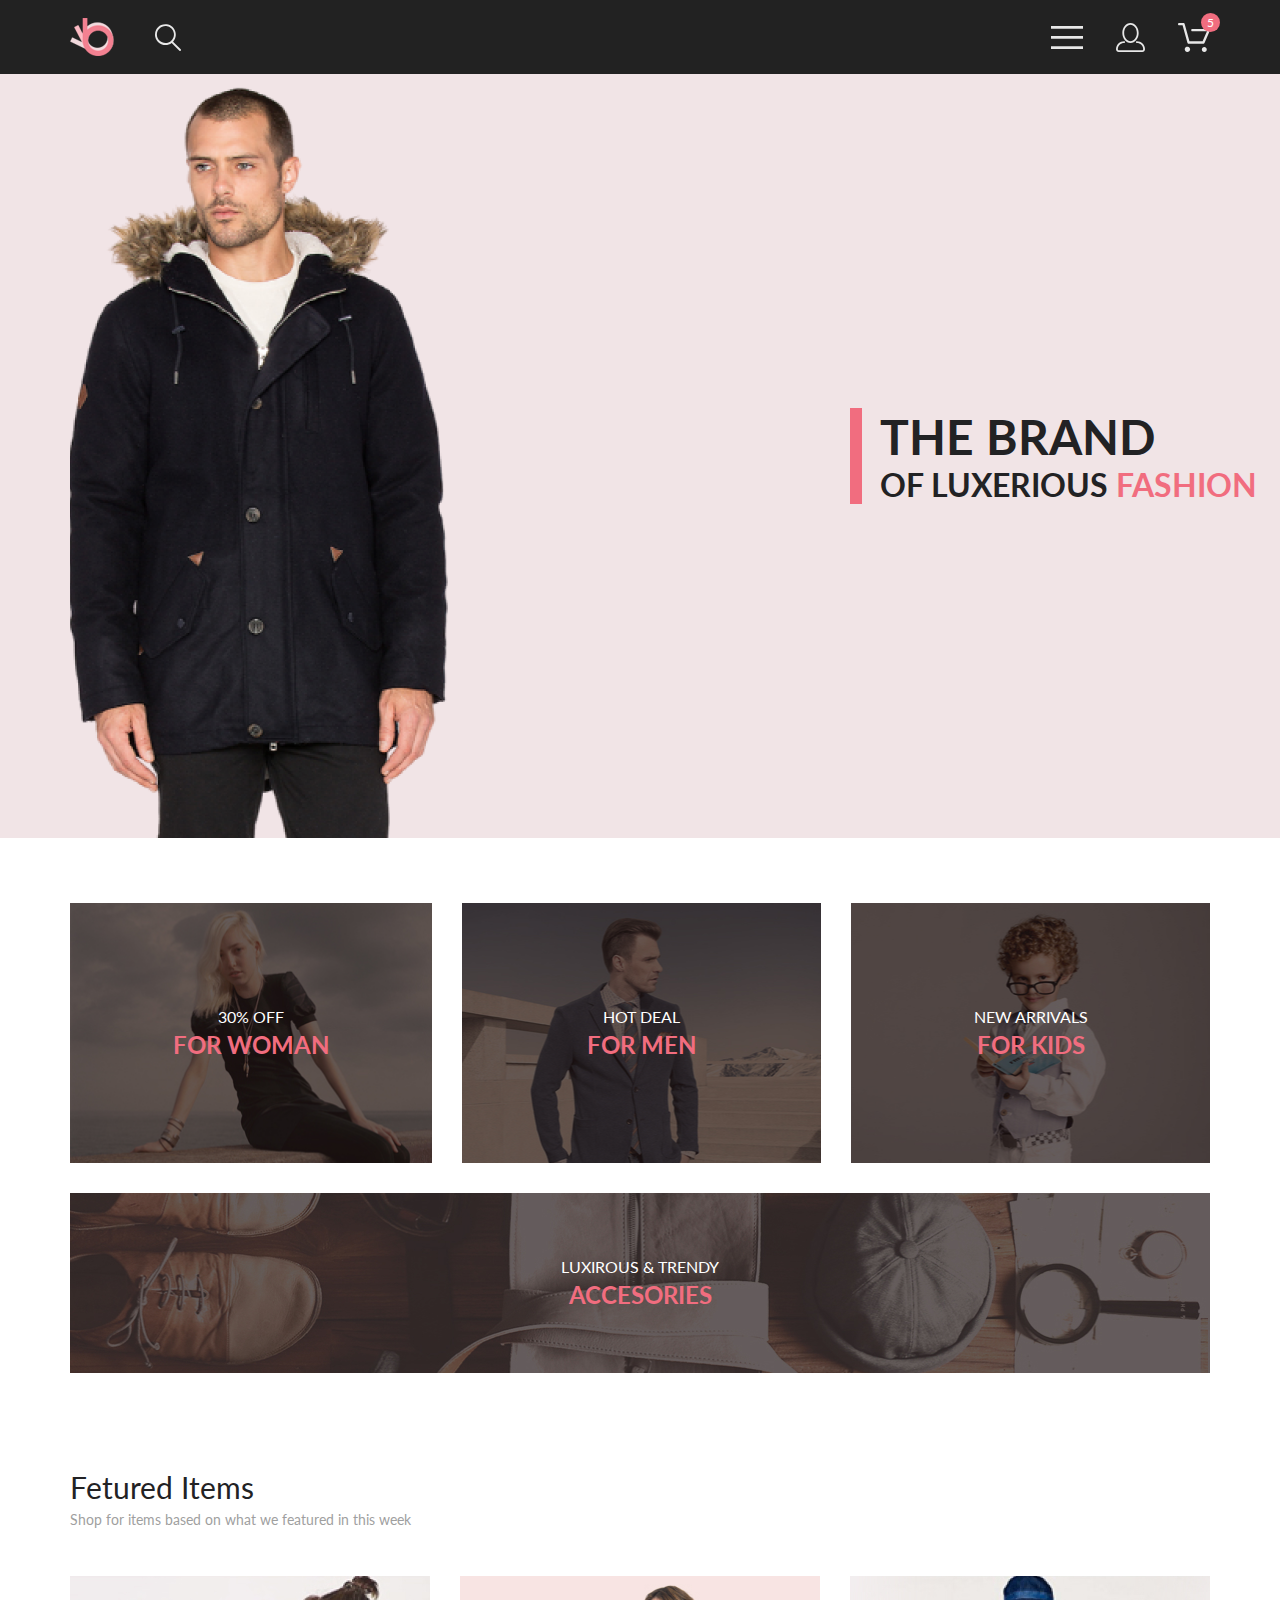
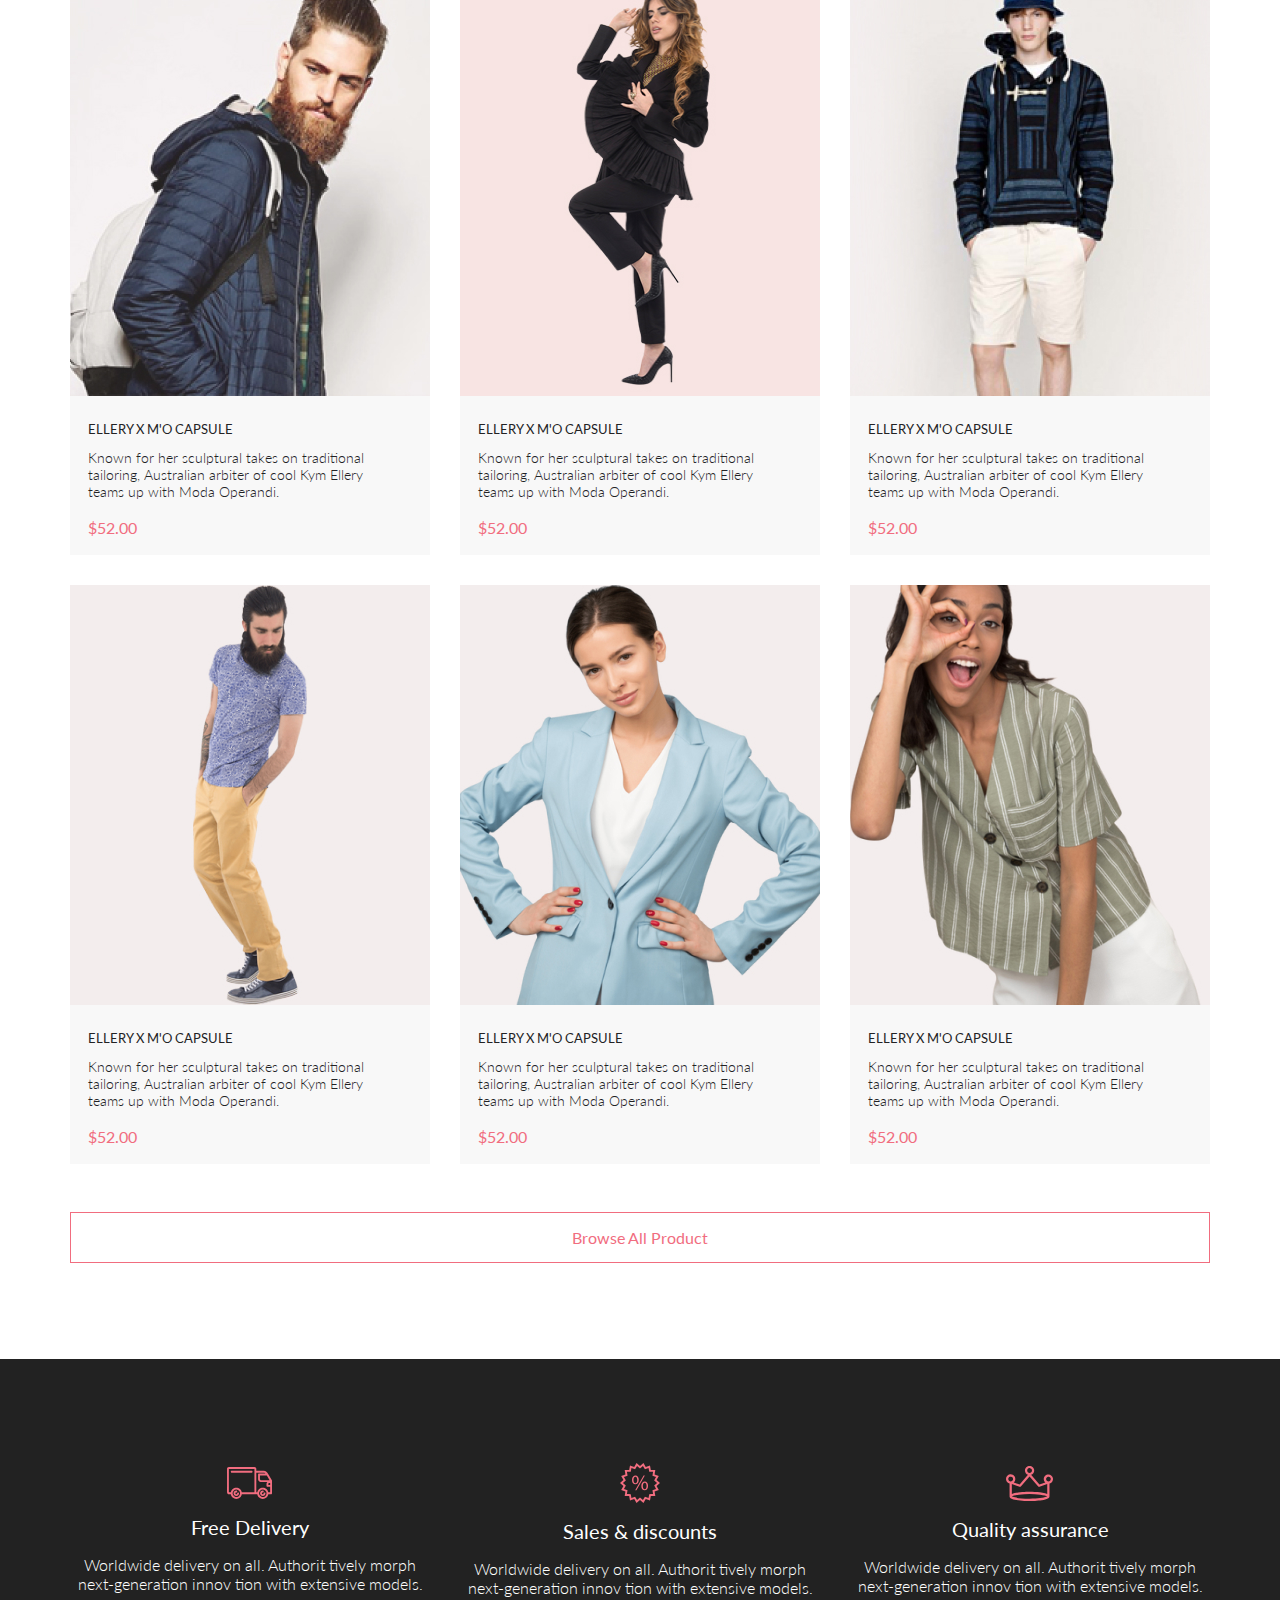
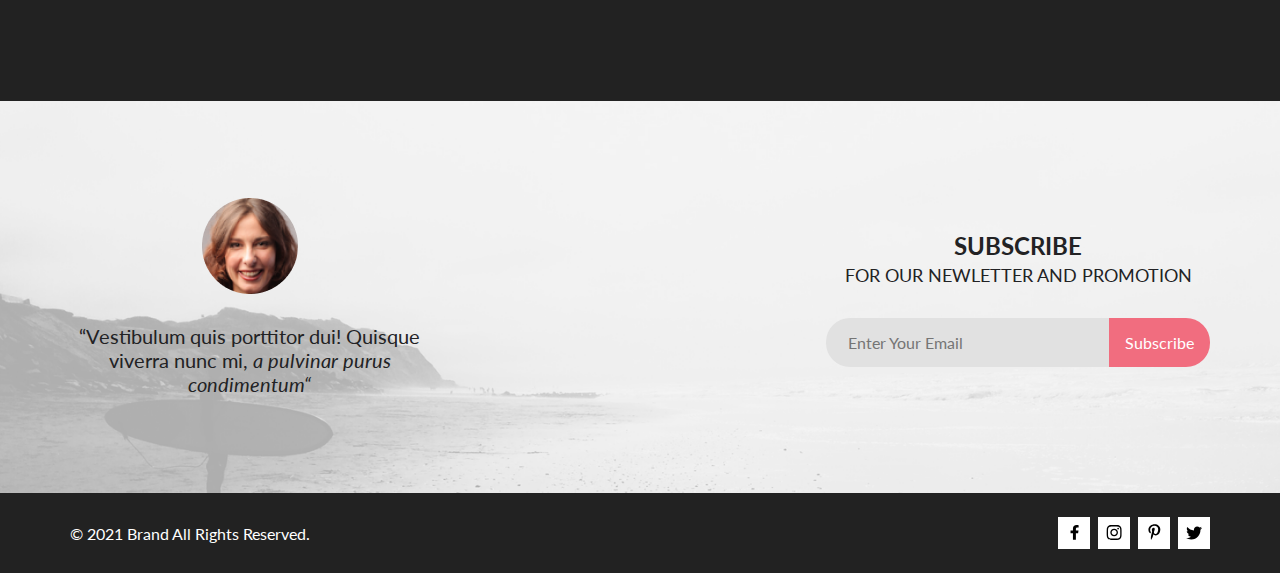
<file: index.html>
<!DOCTYPE html>
<html lang="ru">
  <head>
    <meta charset="UTF-8" />
    <meta name="viewport" content="width=device-width, initial-scale=1.0" />
    <title>Document</title>
    <link rel="stylesheet" href="./style.css" />
  </head>
  <body>
    <!-- Header -->
    <header class="header">
      <div class="container container--header">
        <ul class="header__left">
          <li>
            <a href="./index.html"><img src="./img/icons/Logo.png" alt="Логотип" /></a>
          </li>
          <li>
            <button>
              <img width="26" height="26" src="./img/icons/Search.svg" alt="Поиск" />
            </button>
          </li>
        </ul>
        <ul class="header__list list">
          <li class="list__item list__item--menu">
            <button>
              <img width="32" height="32" class="list__image" src="./img/icons/Menu.svg" alt="" />
            </button>
          </li>
          <li class="list__item">
            <a href="./catalog.html">
              <img
                width="29"
                height="29"
                class="list__image"
                src="./img/icons/Profile.svg"
                alt="Картинка профиля"
              />
            </a>
          </li>
          <li data-counter="5" class="list__item list__item--cart">
            <a href="./cart.html">
              <img width="32" height="29" class="list__image" src="./img/icons/Cart.svg" alt="" />
            </a>
          </li>
        </ul>
      </div>
      <section class="menu header__menu">
        <button class="menu__button">
          <svg
            width="13"
            height="13"
            viewBox="0 0 13 13"
            fill="none"
            xmlns="http://www.w3.org/2000/svg"
          >
            <path
              d="M7.4158 6.00409L11.7158 1.71409C11.9041 1.52579 12.0099 1.27039 12.0099 1.00409C12.0099 0.73779 11.9041 0.482395 11.7158 0.294092C11.5275 0.105788 11.2721 0 11.0058 0C10.7395 0 10.4841 0.105788 10.2958 0.294092L6.0058 4.59409L1.7158 0.294092C1.52749 0.105788 1.2721 -1.9841e-09 1.0058 0C0.739497 1.9841e-09 0.484102 0.105788 0.295798 0.294092C0.107495 0.482395 0.0017066 0.73779 0.0017066 1.00409C0.0017066 1.27039 0.107495 1.52579 0.295798 1.71409L4.5958 6.00409L0.295798 10.2941C0.20207 10.3871 0.127676 10.4977 0.0769072 10.6195C0.0261385 10.7414 0 10.8721 0 11.0041C0 11.1361 0.0261385 11.2668 0.0769072 11.3887C0.127676 11.5105 0.20207 11.6211 0.295798 11.7141C0.388761 11.8078 0.499362 11.8822 0.621222 11.933C0.743081 11.9838 0.873786 12.0099 1.0058 12.0099C1.13781 12.0099 1.26852 11.9838 1.39038 11.933C1.51223 11.8822 1.62284 11.8078 1.7158 11.7141L6.0058 7.41409L10.2958 11.7141C10.3888 11.8078 10.4994 11.8822 10.6212 11.933C10.7431 11.9838 10.8738 12.0099 11.0058 12.0099C11.1378 12.0099 11.2685 11.9838 11.3904 11.933C11.5122 11.8822 11.6228 11.8078 11.7158 11.7141C11.8095 11.6211 11.8839 11.5105 11.9347 11.3887C11.9855 11.2668 12.0116 11.1361 12.0116 11.0041C12.0116 10.8721 11.9855 10.7414 11.9347 10.6195C11.8839 10.4977 11.8095 10.3871 11.7158 10.2941L7.4158 6.00409Z"
              fill="#6F6E6E"
            />
          </svg>
        </button>
        <h3 class="menu__title">Menu</h3>
        <div class="menu__links links">
          <h4 class="text text--pink">MAN</h4>
          <ul class="links__list">
            <li class="links__item"><a href="#">Accessories</a></li>
            <li class="links__item"><a href="#">Bags</a></li>
            <li class="links__item"><a href="#">Denim</a></li>
            <li class="links__item"><a href="#">T-Shirts</a></li>
          </ul>
        </div>
        <div class="menu__links links">
          <h4 class="text text--pink">KIDS</h4>
          <ul class="links__list">
            <li class="links__item"><a href="#">Accessories</a></li>
            <li class="links__item"><a href="#">Jackets & Coats</a></li>
            <li class="links__item"><a href="#">Polos</a></li>
            <li class="links__item"><a href="#">T-Shirts</a></li>
            <li class="links__item"><a href="#">Shirts</a></li>
          </ul>
        </div>
        <div class="menu__links links">
          <h4 class="text text--pink">WOMAN</h4>
          <ul class="links__list">
            <li class="links__item"><a href="#">Accessories</a></li>
            <li class="links__item"><a href="#">Jackets & Coats</a></li>
            <li class="links__item"><a href="#">Polos</a></li>
            <li class="links__item"><a href="#">T-Shirts</a></li>
            <li class="links__item"><a href="#">Shirts</a></li>
            <li class="links__item"><a href="#">Bags</a></li>
          </ul>
        </div>
      </section>
    </header>
    <main>
      <!-- About-us -->
      <section class="about-us">
        <div class="about-us__wrapper container">
          <img class="about-us__image" src="./img/about-us-desktop.png" alt="" />

          <h1 class="about-us__title">
            <span class="text text--big">THE BRAND </span>
            <span class="text about-us__text text--lg text--bold"
              >OF LUXERIOUS
              <span class="text text--pink">FASHION </span>
            </span>
          </h1>
        </div>
      </section>

      <!-- Offers -->
      <div class="offers container">
        <ul class="offers__cards">
          <li class="offers__item offers__item--1">
            <h3 class="offers__title">30% off</h3>
            <p class="offers__description text text--pink">FOR WOMAN</p>
          </li>
          <li class="offers__item offers__item--2">
            <h3 class="offers__title">HOT DEAL</h3>
            <p class="offers__description text text--pink">FOR MEN</p>
          </li>
          <li class="offers__item offers__item--3">
            <h3 class="offers__title">NEW ARRIVALS</h3>
            <p class="offers__description text text--pink">FOR KIDS</p>
          </li>
          <li class="offers__item offers__item--4 offers__item--full">
            <h3 class="offers__title">LUXIROUS & TRENDY</h3>
            <p class="offers__description text text--pink">ACCESORIES</p>
          </li>
        </ul>
      </div>

      <!-- Features  -->

      <section class="features container">
        <h3 class="features__title">Fetured Items</h3>
        <p class="features__description">Shop for items based on what we featured in this week</p>
        <div class="features__cards">
          <article class="features__card card">
            <div class="card__image-wrapper">
              <img class="card__image" src="./img/features-desk-1.jpg" alt="" />
              <button class="card__button">
                <img width="26" height="24" src="./img/icons/Cart.svg" alt="" />
                Add to cart
              </button>
            </div>
            <div class="card__content">
              <h4 class="card__title">ELLERY X M'O CAPSULE</h4>
              <p class="card__description">
                Known for her sculptural takes on traditional tailoring, Australian arbiter of cool
                Kym Ellery teams up with Moda Operandi.
              </p>
              <p class="card__price text text--pink">$52.00</p>
            </div>
          </article>
          <article class="features__card card">
            <div class="card__image-wrapper">
              <img class="card__image" src="./img/features-desk-2.jpg" alt="" />
              <button class="card__button">
                <img width="26" height="24" src="./img/icons/Cart.svg" alt="" />
                Add to cart
              </button>
            </div>
            <div class="card__content">
              <h4 class="card__title">ELLERY X M'O CAPSULE</h4>
              <p class="card__description">
                Known for her sculptural takes on traditional tailoring, Australian arbiter of cool
                Kym Ellery teams up with Moda Operandi.
              </p>
              <p class="card__price text text--pink">$52.00</p>
            </div>
          </article>
          <article class="features__card card">
            <div class="card__image-wrapper">
              <img class="card__image" src="./img/features-desk-3.jpg" alt="" />
              <button class="card__button">
                <img width="26" height="24" src="./img/icons/Cart.svg" alt="" />
                Add to cart
              </button>
            </div>
            <div class="card__content">
              <h4 class="card__title">ELLERY X M'O CAPSULE</h4>
              <p class="card__description">
                Known for her sculptural takes on traditional tailoring, Australian arbiter of cool
                Kym Ellery teams up with Moda Operandi.
              </p>
              <p class="card__price text text--pink">$52.00</p>
            </div>
          </article>
          <article class="features__card card">
            <div class="card__image-wrapper">
              <img class="card__image" src="./img/features-desk-4.jpg" alt="" />
              <button class="card__button">
                <img width="26" height="24" src="./img/icons/Cart.svg" alt="" />
                Add to cart
              </button>
            </div>
            <div class="card__content">
              <h4 class="card__title">ELLERY X M'O CAPSULE</h4>
              <p class="card__description">
                Known for her sculptural takes on traditional tailoring, Australian arbiter of cool
                Kym Ellery teams up with Moda Operandi.
              </p>
              <p class="card__price text text--pink">$52.00</p>
            </div>
          </article>
          <article class="features__card card">
            <div class="card__image-wrapper">
              <img class="card__image" src="./img/features-desk-5.jpg" alt="" />
              <button class="card__button">
                <img width="26" height="24" src="./img/icons/Cart.svg" alt="" />
                Add to cart
              </button>
            </div>
            <div class="card__content">
              <h4 class="card__title">ELLERY X M'O CAPSULE</h4>
              <p class="card__description">
                Known for her sculptural takes on traditional tailoring, Australian arbiter of cool
                Kym Ellery teams up with Moda Operandi.
              </p>
              <p class="card__price text text--pink">$52.00</p>
            </div>
          </article>
          <article class="features__card card">
            <div class="card__image-wrapper">
              <img class="card__image" src="./img/features-desk-6.jpg" alt="" />
              <button class="card__button">
                <img width="26" height="24" src="./img/icons/Cart.svg" alt="" />
                Add to cart
              </button>
            </div>
            <div class="card__content">
              <h4 class="card__title">ELLERY X M'O CAPSULE</h4>
              <p class="card__description">
                Known for her sculptural takes on traditional tailoring, Australian arbiter of cool
                Kym Ellery teams up with Moda Operandi.
              </p>
              <p class="card__price text text--pink">$52.00</p>
            </div>
          </article>
        </div>
        <button class="button features__button button--outlined">Browse All Product</button>
      </section>

      <!-- Advantages -->
      <div class="advantages">
        <ul class="advantages__list container">
          <li class="advantages__item">
            <img class="advantages__image" src="./img/icons/advantages-bus.svg" alt="" />
            <h3 class="advantages__title">Free Delivery</h3>
            <p class="advantages__description">
              Worldwide delivery on all. Authorit tively morph next-generation innov tion with
              extensive models.
            </p>
          </li>
          <li class="advantages__item">
            <img class="advantages__image" src="./img/icons/advantages-sale.svg" alt="" />
            <h3 class="advantages__title">Sales & discounts</h3>
            <p class="advantages__description">
              Worldwide delivery on all. Authorit tively morph next-generation innov tion with
              extensive models.
            </p>
          </li>
          <li class="advantages__item">
            <img class="advantages__image" src="./img/icons/advantages-crown.svg" alt="" />
            <h3 class="advantages__title">Quality assurance</h3>
            <p class="advantages__description">
              Worldwide delivery on all. Authorit tively morph next-generation innov tion with
              extensive models.
            </p>
          </li>
        </ul>
      </div>

      <!-- Feedback -->

      <section class="feedback">
        <div class="container feedback__container">
          <div class="feedback__review">
            <img
              width="96"
              height="96"
              class="feedback__image"
              src="./img/feedback-desk.png"
              alt="Иконка пользователя"
            />
            <p class="feedback__message">
              “Vestibulum quis porttitor dui! Quisque viverra nunc mi,
              <span class="feedback__italic"> a pulvinar purus condimentum“ </span>
            </p>
          </div>
          <div class="feedback__form form">
            <h3 class="feedback__title">SUBSCRIBE</h3>
            <p class="feedback__description">FOR OUR NEWLETTER AND PROMOTION</p>
            <form class="form__controls">
              <input
                pattern="[^@\s]+@[^@\s]+\.[^@\s]+"
                class="form__input"
                type="email"
                placeholder="Enter Your Email"
                required
              />
              <button class="form__button">Subscribe</button>
            </form>
          </div>
        </div>
      </section>
    </main>
    <footer class="footer">
      <div class="container footer__container">
        <p class="footer__copyright">© 2021 Brand All Rights Reserved.</p>
        <nav>
          <ul class="footer__list">
            <li class="footer__link">
              <a href="#">
                <svg
                  width="9"
                  height="15"
                  viewBox="0 0 9 15"
                  fill="none"
                  xmlns="http://www.w3.org/2000/svg"
                >
                  <path
                    d="M8.08836 8.28L8.50686 5.61602H5.89022V3.88729C5.89022 3.15847 6.25574 2.44806 7.42765 2.44806H8.61722V0.179975C8.61722 0.179975 7.53772 0 6.50561 0C4.35073 0 2.9422 1.27593 2.9422 3.5857V5.61602H0.546875V8.28H2.9422V14.72H5.89022V8.28H8.08836Z"
                    fill="black"
                  />
                </svg>
              </a>
            </li>
            <li class="footer__link">
              <a href="#">
                <svg
                  width="16"
                  height="15"
                  viewBox="0 0 16 15"
                  fill="none"
                  xmlns="http://www.w3.org/2000/svg"
                >
                  <path
                    d="M8.13897 3.68159C6.02383 3.68159 4.31774 5.38491 4.31774 7.49663C4.31774 9.60835 6.02383 11.3117 8.13897 11.3117C10.2541 11.3117 11.9602 9.60835 11.9602 7.49663C11.9602 5.38491 10.2541 3.68159 8.13897 3.68159ZM8.13897 9.9769C6.77211 9.9769 5.65467 8.8646 5.65467 7.49663C5.65467 6.12866 6.76878 5.01636 8.13897 5.01636C9.50915 5.01636 10.6233 6.12866 10.6233 7.49663C10.6233 8.8646 9.50583 9.9769 8.13897 9.9769ZM13.0078 3.52554C13.0078 4.02026 12.6087 4.41538 12.1165 4.41538C11.621 4.41538 11.2252 4.01694 11.2252 3.52554C11.2252 3.03413 11.6243 2.63569 12.1165 2.63569C12.6087 2.63569 13.0078 3.03413 13.0078 3.52554ZM15.5386 4.42866C15.4821 3.23667 15.2094 2.18081 14.3347 1.31089C13.4634 0.440967 12.4058 0.168701 11.2119 0.108936C9.9814 0.039209 6.29321 0.039209 5.0627 0.108936C3.8721 0.165381 2.81453 0.437646 1.93987 1.30757C1.06522 2.17749 0.795836 3.23335 0.735973 4.42534C0.666134 5.65386 0.666134 9.33608 0.735973 10.5646C0.79251 11.7566 1.06522 12.8124 1.93987 13.6824C2.81453 14.5523 3.86878 14.8246 5.0627 14.8843C6.29321 14.9541 9.9814 14.9541 11.2119 14.8843C12.4058 14.8279 13.4634 14.5556 14.3347 13.6824C15.2061 12.8124 15.4788 11.7566 15.5386 10.5646C15.6085 9.33608 15.6085 5.65718 15.5386 4.42866ZM13.949 11.8828C13.6895 12.5335 13.1874 13.0349 12.5322 13.2972C11.5511 13.6857 9.22314 13.596 8.13897 13.596C7.05479 13.596 4.72348 13.6824 3.74573 13.2972C3.09389 13.0382 2.59171 12.5369 2.32898 11.8828C1.93987 10.9033 2.02967 8.57905 2.02967 7.49663C2.02967 6.41421 1.9432 4.08667 2.32898 3.1105C2.58838 2.45972 3.09056 1.95835 3.74573 1.69604C4.7268 1.30757 7.05479 1.39722 8.13897 1.39722C9.22314 1.39722 11.5545 1.31089 12.5322 1.69604C13.184 1.95503 13.6862 2.4564 13.949 3.1105C14.3381 4.08999 14.2483 6.41421 14.2483 7.49663C14.2483 8.57905 14.3381 10.9066 13.949 11.8828Z"
                    fill="black"
                  />
                </svg>
              </a>
            </li>
            <li class="footer__link">
              <a href="#">
                <svg
                  width="13"
                  height="16"
                  viewBox="0 0 13 16"
                  fill="none"
                  xmlns="http://www.w3.org/2000/svg"
                >
                  <path
                    d="M6.74032 0.203125C3.55564 0.203125 0.408203 2.34063 0.408203 5.8C0.408203 8 1.63738 9.25 2.38233 9.25C2.68963 9.25 2.86655 8.3875 2.86655 8.14375C2.86655 7.85313 2.13091 7.23438 2.13091 6.025C2.13091 3.5125 4.03055 1.73125 6.4889 1.73125C8.60271 1.73125 10.1671 2.94062 10.1671 5.1625C10.1671 6.82187 9.50597 9.93437 7.36422 9.93437C6.59133 9.93437 5.93018 9.37187 5.93018 8.56563C5.93018 7.38438 6.74963 6.24062 6.74963 5.02187C6.74963 2.95312 3.835 3.32812 3.835 5.82812C3.835 6.35313 3.90018 6.93437 4.13298 7.4125C3.70463 9.26875 2.82931 12.0344 2.82931 13.9469C2.82931 14.5375 2.91311 15.1188 2.96899 15.7094C3.07452 15.8281 3.02175 15.8156 3.18316 15.7563C4.74757 13.6 4.69169 13.1781 5.3994 10.3562C5.78119 11.0875 6.76826 11.4812 7.55046 11.4812C10.8469 11.4812 12.3275 8.24688 12.3275 5.33125C12.3275 2.22813 9.66427 0.203125 6.74032 0.203125Z"
                    fill="black"
                  />
                </svg>
              </a>
            </li>
            <li class="footer__link">
              <a href="#">
                <svg
                  width="17"
                  height="14"
                  viewBox="0 0 17 14"
                  fill="none"
                  xmlns="http://www.w3.org/2000/svg"
                >
                  <path
                    d="M14.417 3.74052C14.427 3.88264 14.427 4.0248 14.427 4.16692C14.427 8.50192 11.1498 13.4969 5.15986 13.4969C3.31448 13.4969 1.60022 12.9588 0.158203 12.0248C0.420396 12.0552 0.67247 12.0654 0.944752 12.0654C2.46741 12.0654 3.8691 11.5476 4.98843 10.6644C3.5565 10.6339 2.3565 9.68977 1.94305 8.39027C2.14475 8.4207 2.34642 8.44102 2.5582 8.44102C2.85063 8.44102 3.14308 8.40039 3.41533 8.32936C1.92291 8.02477 0.803551 6.70498 0.803551 5.11108V5.07048C1.23715 5.31414 1.74139 5.46642 2.2758 5.4867C1.39849 4.89786 0.823727 3.8928 0.823727 2.75573C0.823727 2.14661 0.985041 1.58823 1.26741 1.10092C2.87077 3.09077 5.28086 4.39023 7.98334 4.53239C7.93293 4.28873 7.90266 4.03495 7.90266 3.78114C7.90266 1.97402 9.35477 0.501953 11.1598 0.501953C12.0976 0.501953 12.9446 0.897891 13.5396 1.53748C14.2757 1.39536 14.9816 1.12123 15.6068 0.745609C15.3648 1.50705 14.8505 2.14664 14.1749 2.5527C14.8304 2.48167 15.4657 2.29889 16.0505 2.04511C15.6069 2.69483 15.0522 3.27348 14.417 3.74052Z"
                    fill="black"
                  />
                </svg>
              </a>
            </li>
          </ul>
        </nav>
      </div>
    </footer>

    <script type="module" src="./js/script.mjs"></script>
  </body>
</html>
</file>
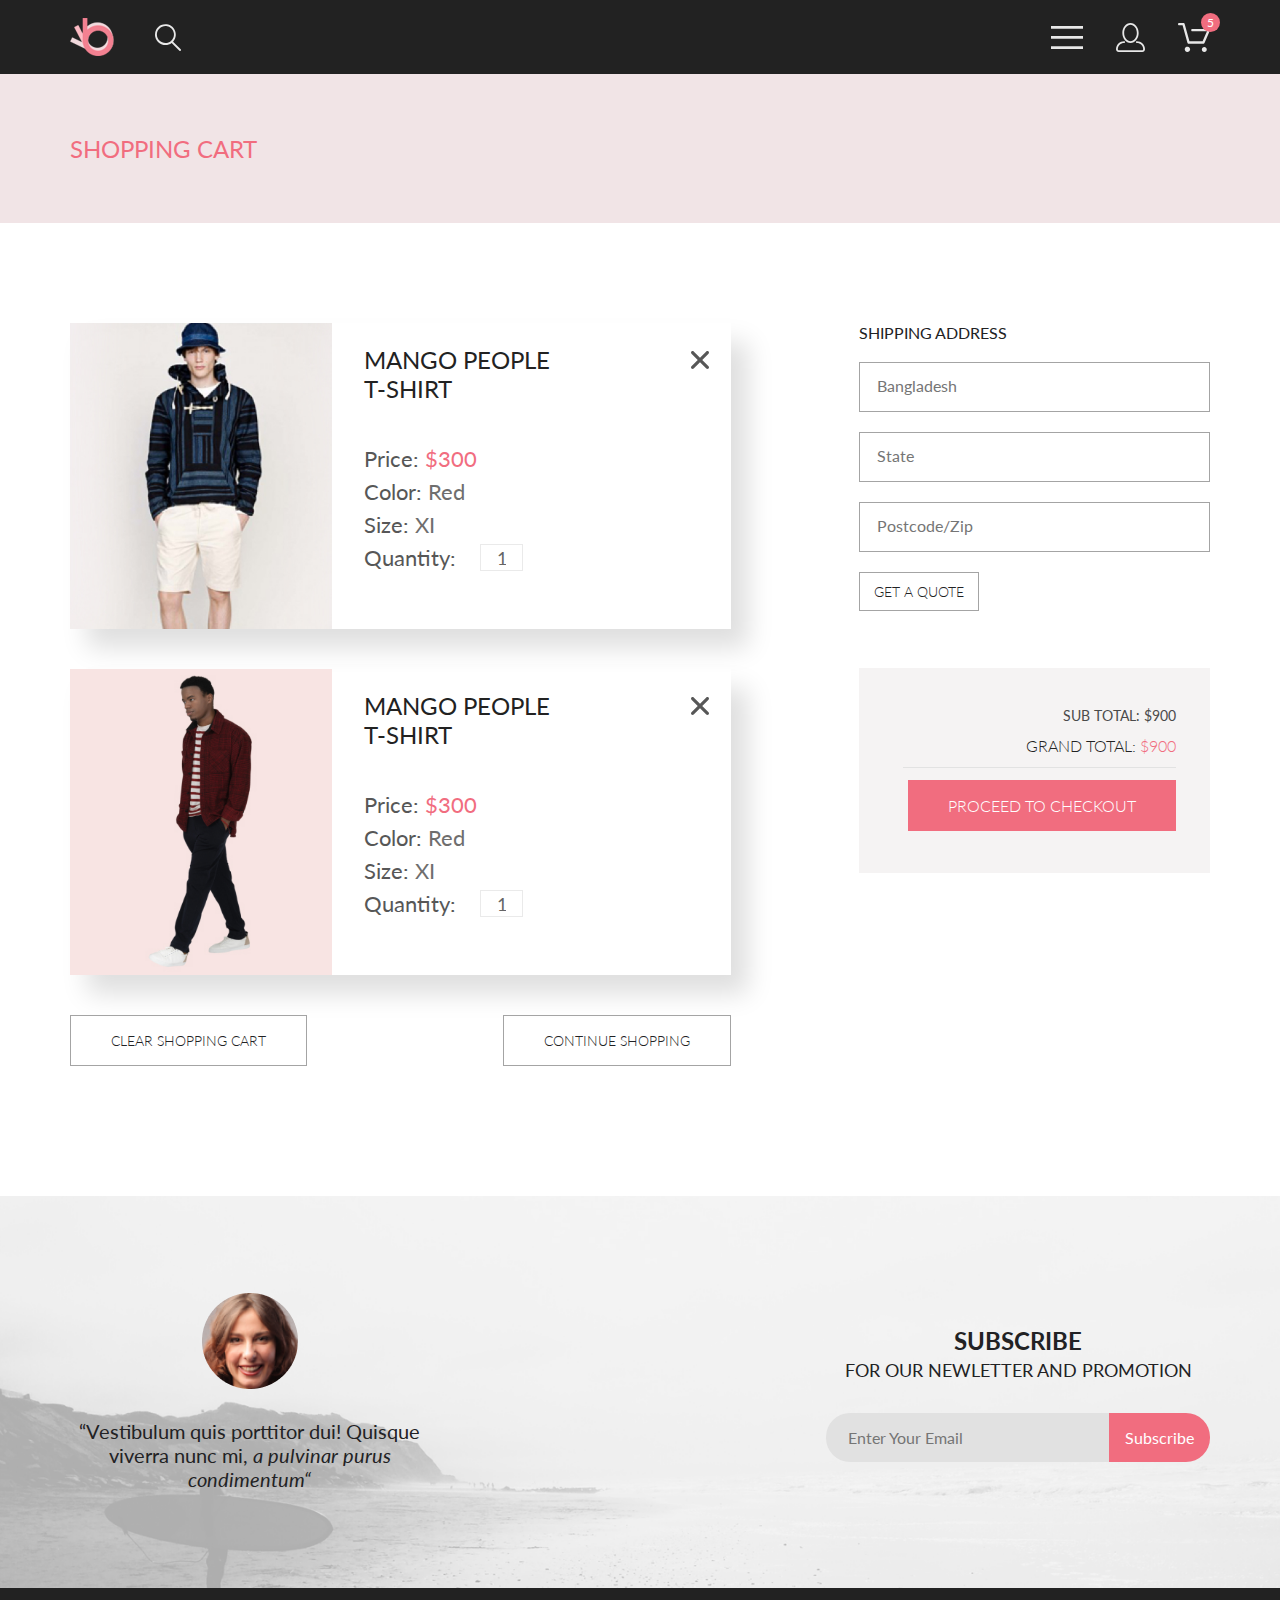
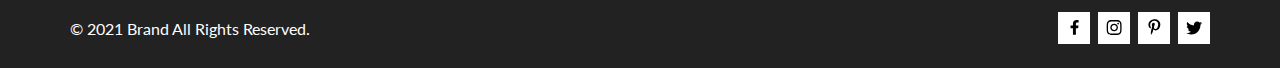
<file: cart.html>
<!DOCTYPE html>
<html lang="en">
  <head>
    <meta charset="UTF-8" />
    <meta name="viewport" content="width=device-width, initial-scale=1.0" />
    <title>Cart</title>
    <link rel="stylesheet" href="./style.css" />
  </head>
  <body>
    <!-- Header -->
    <header class="header">
      <div class="container container--header">
        <ul class="header__left">
          <li>
            <a href="./index.html"><img src="./img/icons/Logo.png" alt="Логотип" /></a>
          </li>
          <li>
            <button>
              <img width="26" height="26" src="./img/icons/Search.svg" alt="Поиск" />
            </button>
          </li>
        </ul>
        <ul class="header__list list">
          <li class="list__item list__item--menu">
            <button>
              <img width="32" height="32" class="list__image" src="./img/icons/Menu.svg" alt="" />
            </button>
          </li>
          <li class="list__item">
            <a href="./catalog.html">
              <img
                width="29"
                height="29"
                class="list__image"
                src="./img/icons/Profile.svg"
                alt="Картинка профиля"
              />
            </a>
          </li>
          <li data-counter="5" class="list__item list__item--cart">
            <button>
              <img width="32" height="29" class="list__image" src="./img/icons/Cart.svg" alt="" />
            </button>
          </li>
        </ul>
      </div>
      <section class="menu header__menu">
        <button class="menu__button">
          <svg
            width="13"
            height="13"
            viewBox="0 0 13 13"
            fill="none"
            xmlns="http://www.w3.org/2000/svg"
          >
            <path
              d="M7.4158 6.00409L11.7158 1.71409C11.9041 1.52579 12.0099 1.27039 12.0099 1.00409C12.0099 0.73779 11.9041 0.482395 11.7158 0.294092C11.5275 0.105788 11.2721 0 11.0058 0C10.7395 0 10.4841 0.105788 10.2958 0.294092L6.0058 4.59409L1.7158 0.294092C1.52749 0.105788 1.2721 -1.9841e-09 1.0058 0C0.739497 1.9841e-09 0.484102 0.105788 0.295798 0.294092C0.107495 0.482395 0.0017066 0.73779 0.0017066 1.00409C0.0017066 1.27039 0.107495 1.52579 0.295798 1.71409L4.5958 6.00409L0.295798 10.2941C0.20207 10.3871 0.127676 10.4977 0.0769072 10.6195C0.0261385 10.7414 0 10.8721 0 11.0041C0 11.1361 0.0261385 11.2668 0.0769072 11.3887C0.127676 11.5105 0.20207 11.6211 0.295798 11.7141C0.388761 11.8078 0.499362 11.8822 0.621222 11.933C0.743081 11.9838 0.873786 12.0099 1.0058 12.0099C1.13781 12.0099 1.26852 11.9838 1.39038 11.933C1.51223 11.8822 1.62284 11.8078 1.7158 11.7141L6.0058 7.41409L10.2958 11.7141C10.3888 11.8078 10.4994 11.8822 10.6212 11.933C10.7431 11.9838 10.8738 12.0099 11.0058 12.0099C11.1378 12.0099 11.2685 11.9838 11.3904 11.933C11.5122 11.8822 11.6228 11.8078 11.7158 11.7141C11.8095 11.6211 11.8839 11.5105 11.9347 11.3887C11.9855 11.2668 12.0116 11.1361 12.0116 11.0041C12.0116 10.8721 11.9855 10.7414 11.9347 10.6195C11.8839 10.4977 11.8095 10.3871 11.7158 10.2941L7.4158 6.00409Z"
              fill="#6F6E6E"
            />
          </svg>
        </button>
        <h3 class="menu__title">Menu</h3>
        <div class="menu__links links">
          <h4 class="text text--pink">MAN</h4>
          <ul class="links__list">
            <li class="links__item"><a href="#">Accessories</a></li>
            <li class="links__item"><a href="#">Bags</a></li>
            <li class="links__item"><a href="#">Denim</a></li>
            <li class="links__item"><a href="#">T-Shirts</a></li>
          </ul>
        </div>
        <div class="menu__links links">
          <h4 class="text text--pink">KIDS</h4>
          <ul class="links__list">
            <li class="links__item"><a href="#">Accessories</a></li>
            <li class="links__item"><a href="#">Jackets & Coats</a></li>
            <li class="links__item"><a href="#">Polos</a></li>
            <li class="links__item"><a href="#">T-Shirts</a></li>
            <li class="links__item"><a href="#">Shirts</a></li>
          </ul>
        </div>
        <div class="menu__links links">
          <h4 class="text text--pink">WOMAN</h4>
          <ul class="links__list">
            <li class="links__item"><a href="#">Accessories</a></li>
            <li class="links__item"><a href="#">Jackets & Coats</a></li>
            <li class="links__item"><a href="#">Polos</a></li>
            <li class="links__item"><a href="#">T-Shirts</a></li>
            <li class="links__item"><a href="#">Shirts</a></li>
            <li class="links__item"><a href="#">Bags</a></li>
          </ul>
        </div>
      </section>
    </header>
    <main>
      <!-- presentation -->
      <section class="presentation">
        <div class="container container--catalog presentation__container">
          <h1 class="text text--pink presentation__title">SHOPPING CART</h1>
        </div>
      </section>

      <!-- Cart -->
      <section class="cart container">
        <div class="cart__products products">
          <article class="cart__product product">
            <img class="product__image" " src="./img/features-desk-3.jpg" alt="" />
            <div class="product__information">
              <h3 class="product__title">MANGO PEOPLE T-SHIRT</h3>
              <div class="product__description">
                <p class="product__text">Price: <span class="text text--pink">$300</span></p>
                <p class="product__text">Color: <span class="text text--gray">Red</span></p>
                <p class="product__text">Size: <span class="text text--gray">XI</span></p>
                <p class="product__text product__text--counter">
                  Quantity: <input class="product__counter" type="number" value="1" min="1" />
                </p>
              </div>
            </div>
            <button class="product__button">
              <svg
                width="18"
                height="18"
                viewBox="0 0 18 18"
                fill="none"
                xmlns="http://www.w3.org/2000/svg"
              >
                <path
                  d="M11.2453 9L17.5302 2.71516C17.8285 2.41741 17.9962 2.01336 17.9966 1.59191C17.997 1.17045 17.8299 0.76611 17.5322 0.467833C17.2344 0.169555 16.8304 0.00177586 16.4089 0.00140366C15.9875 0.00103146 15.5831 0.168097 15.2848 0.465848L9 6.75069L2.71516 0.465848C2.41688 0.167571 2.01233 0 1.5905 0C1.16868 0 0.764125 0.167571 0.465848 0.465848C0.167571 0.764125 0 1.16868 0 1.5905C0 2.01233 0.167571 2.41688 0.465848 2.71516L6.75069 9L0.465848 15.2848C0.167571 15.5831 0 15.9877 0 16.4095C0 16.8313 0.167571 17.2359 0.465848 17.5342C0.764125 17.8324 1.16868 18 1.5905 18C2.01233 18 2.41688 17.8324 2.71516 17.5342L9 11.2493L15.2848 17.5342C15.5831 17.8324 15.9877 18 16.4095 18C16.8313 18 17.2359 17.8324 17.5342 17.5342C17.8324 17.2359 18 16.8313 18 16.4095C18 15.9877 17.8324 15.5831 17.5342 15.2848L11.2453 9Z"
                  fill="#575757"
                />
              </svg>
            </button>
          </article>
          <article class="cart__product product">
            <img class="product__image" src="./img/catalog-img-1.jpg" alt="" />
            <div class="product__information">
              <h3 class="product__title">MANGO PEOPLE T-SHIRT</h3>
              <div class="product__description">
                <p class="product__text">Price: <span class="text text--pink">$300</span></p>
                <p class="product__text">Color: <span class="text text--gray">Red</span></p>
                <p class="product__text">Size: <span class="text text--gray">XI</span></p>
                <p class="product__text product__text--counter">
                  Quantity: <input class="product__counter" type="number" value="1" min="1" />
                </p>
              </div>
            </div>
            <button class="product__button">
              <svg
                width="18"
                height="18"
                viewBox="0 0 18 18"
                fill="none"
                xmlns="http://www.w3.org/2000/svg"
              >
                <path
                  d="M11.2453 9L17.5302 2.71516C17.8285 2.41741 17.9962 2.01336 17.9966 1.59191C17.997 1.17045 17.8299 0.76611 17.5322 0.467833C17.2344 0.169555 16.8304 0.00177586 16.4089 0.00140366C15.9875 0.00103146 15.5831 0.168097 15.2848 0.465848L9 6.75069L2.71516 0.465848C2.41688 0.167571 2.01233 0 1.5905 0C1.16868 0 0.764125 0.167571 0.465848 0.465848C0.167571 0.764125 0 1.16868 0 1.5905C0 2.01233 0.167571 2.41688 0.465848 2.71516L6.75069 9L0.465848 15.2848C0.167571 15.5831 0 15.9877 0 16.4095C0 16.8313 0.167571 17.2359 0.465848 17.5342C0.764125 17.8324 1.16868 18 1.5905 18C2.01233 18 2.41688 17.8324 2.71516 17.5342L9 11.2493L15.2848 17.5342C15.5831 17.8324 15.9877 18 16.4095 18C16.8313 18 17.2359 17.8324 17.5342 17.5342C17.8324 17.2359 18 16.8313 18 16.4095C18 15.9877 17.8324 15.5831 17.5342 15.2848L11.2453 9Z"
                  fill="#575757"
                />
              </svg>
            </button>
          </article>
          <div class="products__controls">
            <button class="products__button cart-button">CLEAR SHOPPING CART</button>
            <a href="#" class="products__button">CONTINUE SHOPPING</a>
          </div>
        </div>
        <form class="cart__form form">
          <fieldset class="form__fieldset fieldset">
            <legend class="form__title">SHIPPING ADDRESS</legend>
            <input required type="text" class="fieldset__input" placeholder="Bangladesh" />
            <input required type="text" class="fieldset__input" placeholder="State" />
            <input required type="text" class="fieldset__input" placeholder="Postcode/Zip" />
            <button class="fieldset__button">Get a quote</button>
          </fieldset>
          <div class="form__summary summary">
            <p class="summary__sub">SUB TOTAL: $900</p>
            <p class="summary__grand">GRAND TOTAL: <span class="text text--pink">$900</span></p>
            <div class="divider"></div>
            <button class="summary__button">PROCEED TO CHECKOUT</button>
          </div>
        </form>
      </section>

      <!-- Feedback -->

      <section class="feedback">
        <div class="container feedback__container">
          <div class="feedback__review">
            <img
              width="96"
              height="96"
              class="feedback__image"
              src="./img/feedback-desk.png"
              alt="Иконка пользователя"
            />
            <p class="feedback__message">
              “Vestibulum quis porttitor dui! Quisque viverra nunc mi,
              <span class="feedback__italic"> a pulvinar purus condimentum“ </span>
            </p>
          </div>
          <div class="feedback__form form">
            <h3 class="feedback__title">SUBSCRIBE</h3>
            <p class="feedback__description">FOR OUR NEWLETTER AND PROMOTION</p>
            <form class="form__controls">
              <input
                pattern="[^@\s]+@[^@\s]+\.[^@\s]+"
                class="form__input"
                type="email"
                placeholder="Enter Your Email"
                required
              />
              <button class="form__button">Subscribe</button>
            </form>
          </div>
        </div>
      </section>
    </main>
    <footer class="footer">
      <div class="container footer__container">
        <p class="footer__copyright">© 2021 Brand All Rights Reserved.</p>
        <nav>
          <ul class="footer__list">
            <li class="footer__link">
              <a href="#">
                <svg
                  width="9"
                  height="15"
                  viewBox="0 0 9 15"
                  fill="none"
                  xmlns="http://www.w3.org/2000/svg"
                >
                  <path
                    d="M8.08836 8.28L8.50686 5.61602H5.89022V3.88729C5.89022 3.15847 6.25574 2.44806 7.42765 2.44806H8.61722V0.179975C8.61722 0.179975 7.53772 0 6.50561 0C4.35073 0 2.9422 1.27593 2.9422 3.5857V5.61602H0.546875V8.28H2.9422V14.72H5.89022V8.28H8.08836Z"
                    fill="black"
                  />
                </svg>
              </a>
            </li>
            <li class="footer__link">
              <a href="#">
                <svg
                  width="16"
                  height="15"
                  viewBox="0 0 16 15"
                  fill="none"
                  xmlns="http://www.w3.org/2000/svg"
                >
                  <path
                    d="M8.13897 3.68159C6.02383 3.68159 4.31774 5.38491 4.31774 7.49663C4.31774 9.60835 6.02383 11.3117 8.13897 11.3117C10.2541 11.3117 11.9602 9.60835 11.9602 7.49663C11.9602 5.38491 10.2541 3.68159 8.13897 3.68159ZM8.13897 9.9769C6.77211 9.9769 5.65467 8.8646 5.65467 7.49663C5.65467 6.12866 6.76878 5.01636 8.13897 5.01636C9.50915 5.01636 10.6233 6.12866 10.6233 7.49663C10.6233 8.8646 9.50583 9.9769 8.13897 9.9769ZM13.0078 3.52554C13.0078 4.02026 12.6087 4.41538 12.1165 4.41538C11.621 4.41538 11.2252 4.01694 11.2252 3.52554C11.2252 3.03413 11.6243 2.63569 12.1165 2.63569C12.6087 2.63569 13.0078 3.03413 13.0078 3.52554ZM15.5386 4.42866C15.4821 3.23667 15.2094 2.18081 14.3347 1.31089C13.4634 0.440967 12.4058 0.168701 11.2119 0.108936C9.9814 0.039209 6.29321 0.039209 5.0627 0.108936C3.8721 0.165381 2.81453 0.437646 1.93987 1.30757C1.06522 2.17749 0.795836 3.23335 0.735973 4.42534C0.666134 5.65386 0.666134 9.33608 0.735973 10.5646C0.79251 11.7566 1.06522 12.8124 1.93987 13.6824C2.81453 14.5523 3.86878 14.8246 5.0627 14.8843C6.29321 14.9541 9.9814 14.9541 11.2119 14.8843C12.4058 14.8279 13.4634 14.5556 14.3347 13.6824C15.2061 12.8124 15.4788 11.7566 15.5386 10.5646C15.6085 9.33608 15.6085 5.65718 15.5386 4.42866ZM13.949 11.8828C13.6895 12.5335 13.1874 13.0349 12.5322 13.2972C11.5511 13.6857 9.22314 13.596 8.13897 13.596C7.05479 13.596 4.72348 13.6824 3.74573 13.2972C3.09389 13.0382 2.59171 12.5369 2.32898 11.8828C1.93987 10.9033 2.02967 8.57905 2.02967 7.49663C2.02967 6.41421 1.9432 4.08667 2.32898 3.1105C2.58838 2.45972 3.09056 1.95835 3.74573 1.69604C4.7268 1.30757 7.05479 1.39722 8.13897 1.39722C9.22314 1.39722 11.5545 1.31089 12.5322 1.69604C13.184 1.95503 13.6862 2.4564 13.949 3.1105C14.3381 4.08999 14.2483 6.41421 14.2483 7.49663C14.2483 8.57905 14.3381 10.9066 13.949 11.8828Z"
                    fill="black"
                  />
                </svg>
              </a>
            </li>
            <li class="footer__link">
              <a href="#">
                <svg
                  width="13"
                  height="16"
                  viewBox="0 0 13 16"
                  fill="none"
                  xmlns="http://www.w3.org/2000/svg"
                >
                  <path
                    d="M6.74032 0.203125C3.55564 0.203125 0.408203 2.34063 0.408203 5.8C0.408203 8 1.63738 9.25 2.38233 9.25C2.68963 9.25 2.86655 8.3875 2.86655 8.14375C2.86655 7.85313 2.13091 7.23438 2.13091 6.025C2.13091 3.5125 4.03055 1.73125 6.4889 1.73125C8.60271 1.73125 10.1671 2.94062 10.1671 5.1625C10.1671 6.82187 9.50597 9.93437 7.36422 9.93437C6.59133 9.93437 5.93018 9.37187 5.93018 8.56563C5.93018 7.38438 6.74963 6.24062 6.74963 5.02187C6.74963 2.95312 3.835 3.32812 3.835 5.82812C3.835 6.35313 3.90018 6.93437 4.13298 7.4125C3.70463 9.26875 2.82931 12.0344 2.82931 13.9469C2.82931 14.5375 2.91311 15.1188 2.96899 15.7094C3.07452 15.8281 3.02175 15.8156 3.18316 15.7563C4.74757 13.6 4.69169 13.1781 5.3994 10.3562C5.78119 11.0875 6.76826 11.4812 7.55046 11.4812C10.8469 11.4812 12.3275 8.24688 12.3275 5.33125C12.3275 2.22813 9.66427 0.203125 6.74032 0.203125Z"
                    fill="black"
                  />
                </svg>
              </a>
            </li>
            <li class="footer__link">
              <a href="#">
                <svg
                  width="17"
                  height="14"
                  viewBox="0 0 17 14"
                  fill="none"
                  xmlns="http://www.w3.org/2000/svg"
                >
                  <path
                    d="M14.417 3.74052C14.427 3.88264 14.427 4.0248 14.427 4.16692C14.427 8.50192 11.1498 13.4969 5.15986 13.4969C3.31448 13.4969 1.60022 12.9588 0.158203 12.0248C0.420396 12.0552 0.67247 12.0654 0.944752 12.0654C2.46741 12.0654 3.8691 11.5476 4.98843 10.6644C3.5565 10.6339 2.3565 9.68977 1.94305 8.39027C2.14475 8.4207 2.34642 8.44102 2.5582 8.44102C2.85063 8.44102 3.14308 8.40039 3.41533 8.32936C1.92291 8.02477 0.803551 6.70498 0.803551 5.11108V5.07048C1.23715 5.31414 1.74139 5.46642 2.2758 5.4867C1.39849 4.89786 0.823727 3.8928 0.823727 2.75573C0.823727 2.14661 0.985041 1.58823 1.26741 1.10092C2.87077 3.09077 5.28086 4.39023 7.98334 4.53239C7.93293 4.28873 7.90266 4.03495 7.90266 3.78114C7.90266 1.97402 9.35477 0.501953 11.1598 0.501953C12.0976 0.501953 12.9446 0.897891 13.5396 1.53748C14.2757 1.39536 14.9816 1.12123 15.6068 0.745609C15.3648 1.50705 14.8505 2.14664 14.1749 2.5527C14.8304 2.48167 15.4657 2.29889 16.0505 2.04511C15.6069 2.69483 15.0522 3.27348 14.417 3.74052Z"
                    fill="black"
                  />
                </svg>
              </a>
            </li>
          </ul>
        </nav>
      </div>
    </footer>
  </body>
</html>
</file>
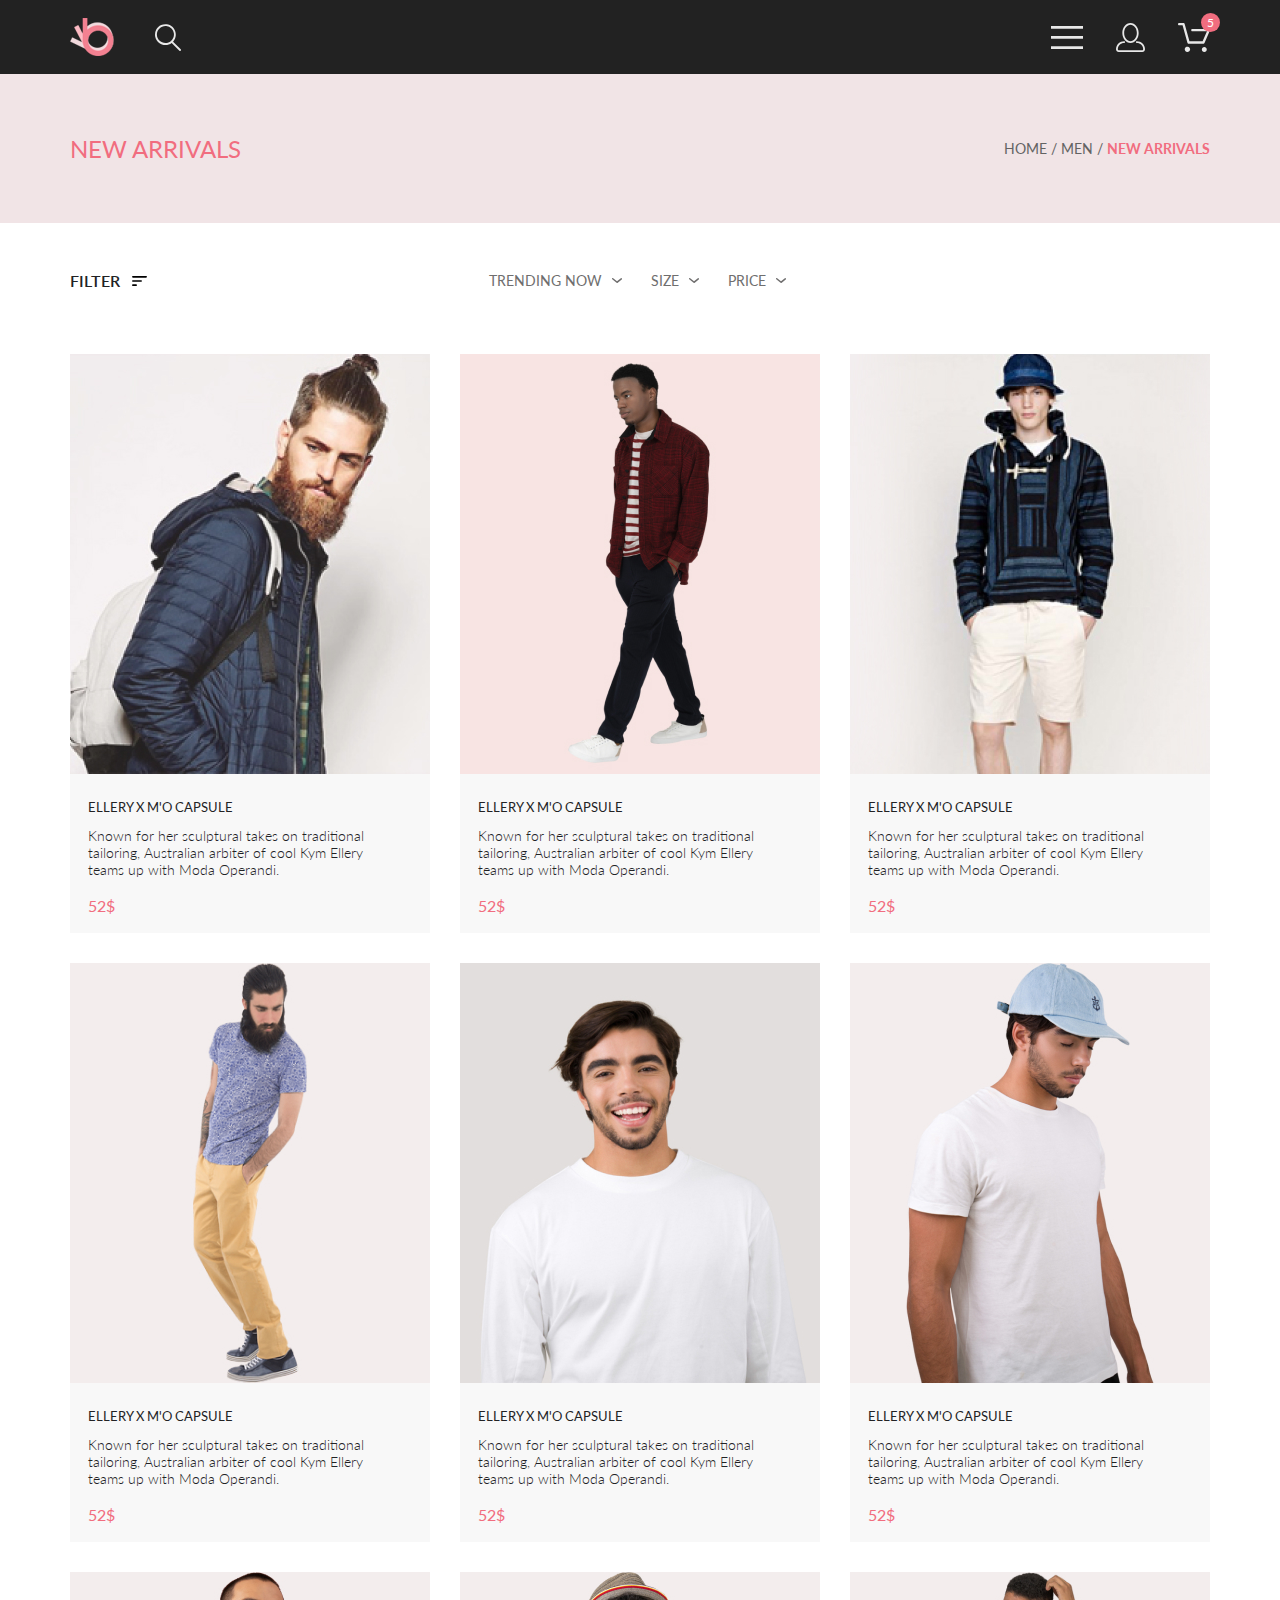
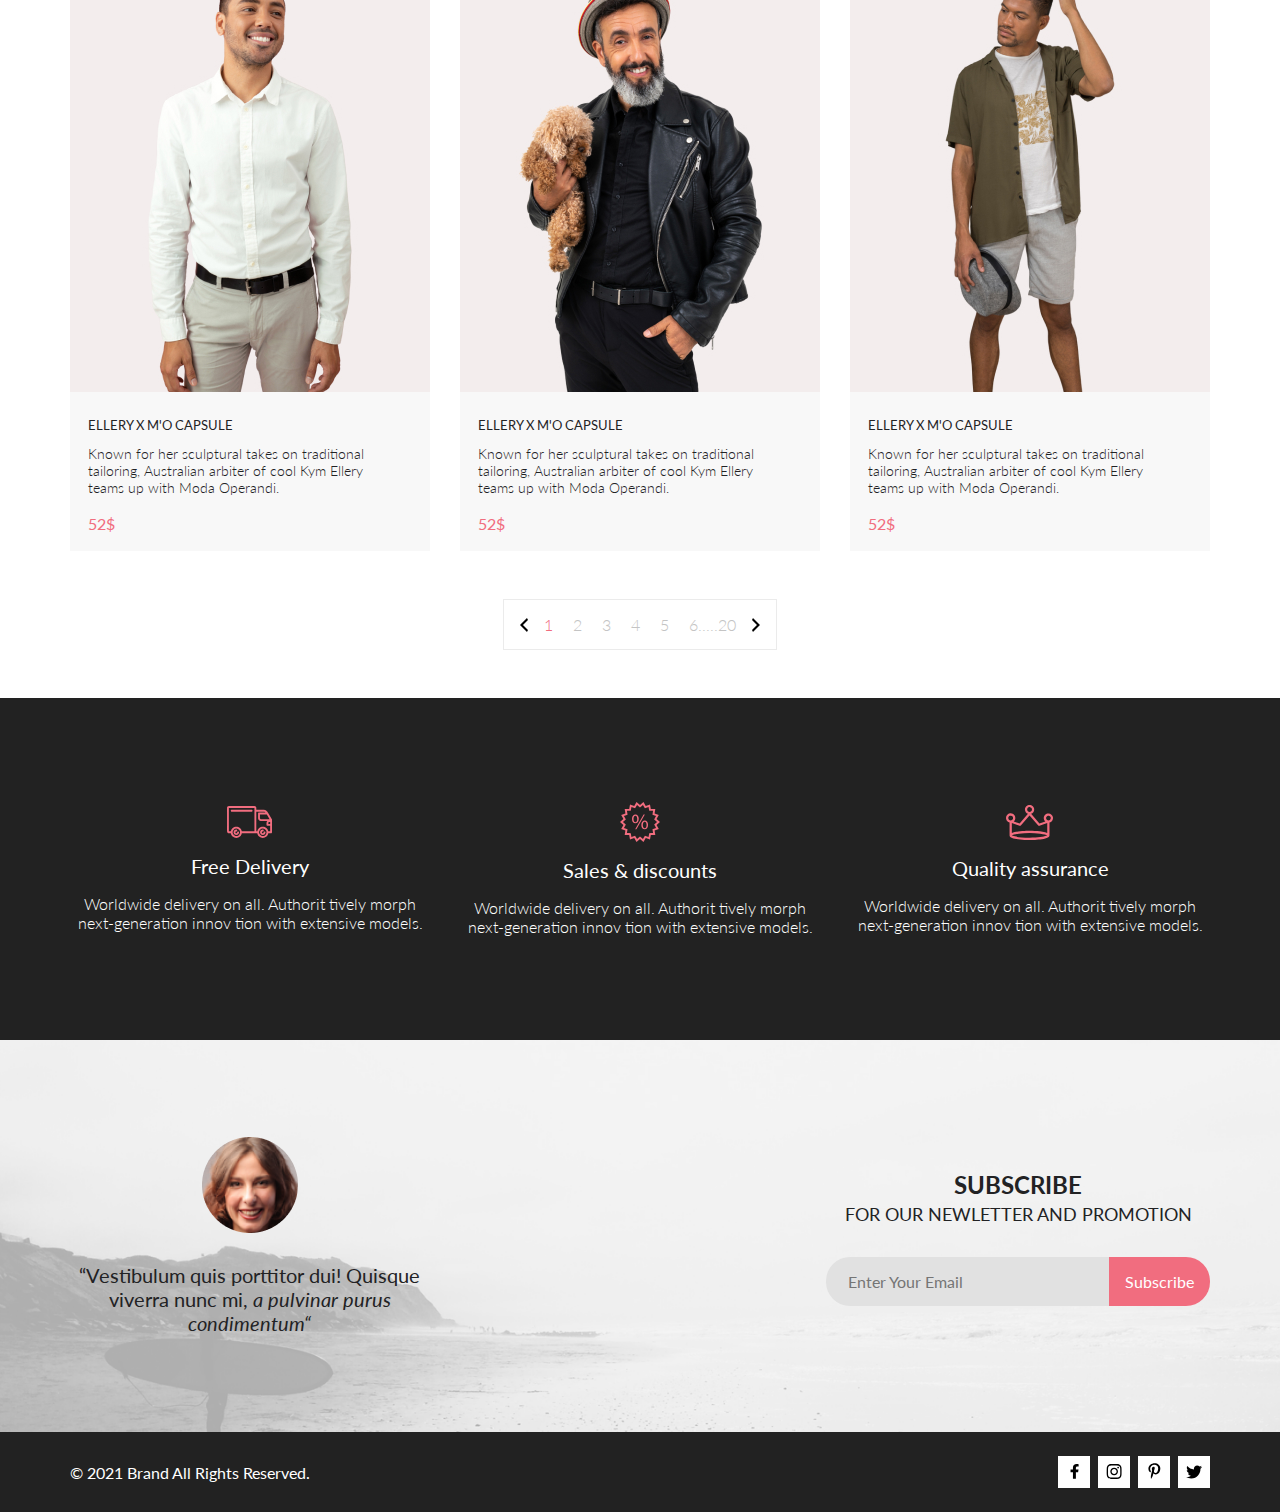
<file: catalog.html>
<!DOCTYPE html>
<html lang="ru">
  <head>
    <meta charset="UTF-8" />
    <meta name="viewport" content="width=device-width, initial-scale=1.0" />
    <title>Catalog</title>
    <link rel="stylesheet" href="./style.css" />
  </head>
  <body>
    <header class="header">
      <div class="container container--header">
        <ul class="header__left">
          <li>
            <a href="./index.html"><img src="./img/icons/Logo.png" alt="Логотип" /></a>
          </li>
          <li>
            <button>
              <img width="26" height="26" src="./img/icons/Search.svg" alt="Поиск" />
            </button>
          </li>
        </ul>
        <ul class="header__list list">
          <li class="list__item list__item--menu">
            <button>
              <img
                width="32"
                height="32"
                class="list__image"
                src="./img/icons/Menu.svg"
                alt="Картинка меню"
              />
            </button>
          </li>
          <li class="list__item">
            <a href="./catalog.html">
              <img
                width="29"
                height="29"
                class="list__image"
                src="./img/icons/Profile.svg"
                alt="Картинка профиля"
              />
            </a>
          </li>
          <li data-counter="5" class="list__item list__item--cart">
            <a href="./cart.html">
              <img width="32" height="29" class="list__image" src="./img/icons/Cart.svg" alt="" />
            </a>
          </li>
        </ul>
      </div>
      <section class="menu header__menu">
        <button class="menu__button">
          <svg
            width="13"
            height="13"
            viewBox="0 0 13 13"
            fill="none"
            xmlns="http://www.w3.org/2000/svg"
          >
            <path
              d="M7.4158 6.00409L11.7158 1.71409C11.9041 1.52579 12.0099 1.27039 12.0099 1.00409C12.0099 0.73779 11.9041 0.482395 11.7158 0.294092C11.5275 0.105788 11.2721 0 11.0058 0C10.7395 0 10.4841 0.105788 10.2958 0.294092L6.0058 4.59409L1.7158 0.294092C1.52749 0.105788 1.2721 -1.9841e-09 1.0058 0C0.739497 1.9841e-09 0.484102 0.105788 0.295798 0.294092C0.107495 0.482395 0.0017066 0.73779 0.0017066 1.00409C0.0017066 1.27039 0.107495 1.52579 0.295798 1.71409L4.5958 6.00409L0.295798 10.2941C0.20207 10.3871 0.127676 10.4977 0.0769072 10.6195C0.0261385 10.7414 0 10.8721 0 11.0041C0 11.1361 0.0261385 11.2668 0.0769072 11.3887C0.127676 11.5105 0.20207 11.6211 0.295798 11.7141C0.388761 11.8078 0.499362 11.8822 0.621222 11.933C0.743081 11.9838 0.873786 12.0099 1.0058 12.0099C1.13781 12.0099 1.26852 11.9838 1.39038 11.933C1.51223 11.8822 1.62284 11.8078 1.7158 11.7141L6.0058 7.41409L10.2958 11.7141C10.3888 11.8078 10.4994 11.8822 10.6212 11.933C10.7431 11.9838 10.8738 12.0099 11.0058 12.0099C11.1378 12.0099 11.2685 11.9838 11.3904 11.933C11.5122 11.8822 11.6228 11.8078 11.7158 11.7141C11.8095 11.6211 11.8839 11.5105 11.9347 11.3887C11.9855 11.2668 12.0116 11.1361 12.0116 11.0041C12.0116 10.8721 11.9855 10.7414 11.9347 10.6195C11.8839 10.4977 11.8095 10.3871 11.7158 10.2941L7.4158 6.00409Z"
              fill="#6F6E6E"
            />
          </svg>
        </button>
        <h3 class="menu__title">Menu</h3>
        <div class="menu__links links">
          <h4 class="text text--pink">MAN</h4>
          <ul class="links__list">
            <li class="links__item"><a href="#">Accessories</a></li>
            <li class="links__item"><a href="#">Bags</a></li>
            <li class="links__item"><a href="#">Denim</a></li>
            <li class="links__item"><a href="#">T-Shirts</a></li>
          </ul>
        </div>
        <div class="menu__links links">
          <h4 class="text text--pink">KIDS</h4>
          <ul class="links__list">
            <li class="links__item"><a href="#">Accessories</a></li>
            <li class="links__item"><a href="#">Jackets & Coats</a></li>
            <li class="links__item"><a href="#">Polos</a></li>
            <li class="links__item"><a href="#">T-Shirts</a></li>
            <li class="links__item"><a href="#">Shirts</a></li>
          </ul>
        </div>
        <div class="menu__links links">
          <h4 class="text text--pink">WOMAN</h4>
          <ul class="links__list">
            <li class="links__item"><a href="#">Accessories</a></li>
            <li class="links__item"><a href="#">Jackets & Coats</a></li>
            <li class="links__item"><a href="#">Polos</a></li>
            <li class="links__item"><a href="#">T-Shirts</a></li>
            <li class="links__item"><a href="#">Shirts</a></li>
            <li class="links__item"><a href="#">Bags</a></li>
          </ul>
        </div>
      </section>
    </header>
    <main>
      <!-- presentation -->
      <section class="presentation">
        <div class="container container--catalog presentation__container">
          <h1 class="text text--pink presentation__title">NEW ARRIVALS</h1>
          <ol class="presentation__breadcrumb breadcrumb">
            <li class="breadcrumb__item"><a href="./index.html">HOME /</a></li>
            <li class="breadcrumb__item"><a href="#!">MEN /</a></li>
            <li class="breadcrumb__item breadcrumb__item--selected">
              <a href="#!">NEW ARRIVALS</a>
            </li>
          </ol>
        </div>
      </section>

      <section class="features container container--catalog features--catalog">
        <div class="features__controls controls">
          <button class="controls__button">
            <span class="controls__filter-text">FILTER</span>
            <img
              class="controls__filter-icon"
              src="./img/icons/filter-icon.svg"
              alt="Иконка фильтрации"
            />
          </button>
          <div class="controls__sort sort">
            <button class="sort__options">
              TRENDING NOW <img src="./img/icons/arrow-down-icon.svg" alt="Иконка стрелки вниз" />
            </button>
            <button class="sort__options">
              SIZE <img src="./img/icons/arrow-down-icon.svg" alt="Иконка стрелки вниз" />
            </button>
            <button class="sort__options">
              PRICE <img src="./img/icons/arrow-down-icon.svg" alt="Иконка стрелки вниз" />
            </button>
          </div>
        </div>
        <div class="features__cards features__cards--catalog">
          <!-- <article class="features__card card">
            <div class="card__image-wrapper">
              <img class="card__image" src="./img/features-desk-1.jpg" alt="" />
              <button class="card__button">
                <img width="26" height="24" src="./img/icons/Cart.svg" alt="" />
                Add to cart
              </button>
            </div>
            <div class="card__content">
              <h4 class="card__title">ELLERY X M'O CAPSULE</h4>
              <p class="card__description">
                Known for her sculptural takes on traditional tailoring, Australian arbiter of cool
                Kym Ellery teams up with Moda Operandi.
              </p>
              <p class="card__price text text--pink">$52.00</p>
            </div>
          </article>
          <article class="features__card card">
            <div class="card__image-wrapper">
              <img class="card__image" src="./img/catalog-img-1.jpg" alt="" />
              <button class="card__button">
                <img width="26" height="24" src="./img/icons/Cart.svg" alt="" />
                Add to cart
              </button>
            </div>
            <div class="card__content">
              <h4 class="card__title">ELLERY X M'O CAPSULE</h4>
              <p class="card__description">
                Known for her sculptural takes on traditional tailoring, Australian arbiter of cool
                Kym Ellery teams up with Moda Operandi.
              </p>
              <p class="card__price text text--pink">$52.00</p>
            </div>
          </article>
          <article class="features__card card">
            <div class="card__image-wrapper">
              <img class="card__image" src="./img/features-desk-3.jpg" alt="" />
              <button class="card__button">
                <img width="26" height="24" src="./img/icons/Cart.svg" alt="" />
                Add to cart
              </button>
            </div>
            <div class="card__content">
              <h4 class="card__title">ELLERY X M'O CAPSULE</h4>
              <p class="card__description">
                Known for her sculptural takes on traditional tailoring, Australian arbiter of cool
                Kym Ellery teams up with Moda Operandi.
              </p>
              <p class="card__price text text--pink">$52.00</p>
            </div>
          </article>
          <article class="features__card card">
            <div class="card__image-wrapper">
              <img class="card__image" src="./img/features-desk-4.jpg" alt="" />
              <button class="card__button">
                <img width="26" height="24" src="./img/icons/Cart.svg" alt="" />
                Add to cart
              </button>
            </div>
            <div class="card__content">
              <h4 class="card__title">ELLERY X M'O CAPSULE</h4>
              <p class="card__description">
                Known for her sculptural takes on traditional tailoring, Australian arbiter of cool
                Kym Ellery teams up with Moda Operandi.
              </p>
              <p class="card__price text text--pink">$52.00</p>
            </div>
          </article>
          <article class="features__card card">
            <div class="card__image-wrapper">
              <img class="card__image" src="./img/catalog-img-2.jpg" alt="" />
              <button class="card__button">
                <img width="26" height="24" src="./img/icons/Cart.svg" alt="" />
                Add to cart
              </button>
            </div>
            <div class="card__content">
              <h4 class="card__title">ELLERY X M'O CAPSULE</h4>
              <p class="card__description">
                Known for her sculptural takes on traditional tailoring, Australian arbiter of cool
                Kym Ellery teams up with Moda Operandi.
              </p>
              <p class="card__price text text--pink">$52.00</p>
            </div>
          </article>
          <article class="features__card card">
            <div class="card__image-wrapper">
              <img class="card__image" src="./img/catalog-img-3.jpg" alt="" />
              <button class="card__button">
                <img width="26" height="24" src="./img/icons/Cart.svg" alt="" />
                Add to cart
              </button>
            </div>
            <div class="card__content">
              <h4 class="card__title">ELLERY X M'O CAPSULE</h4>
              <p class="card__description">
                Known for her sculptural takes on traditional tailoring, Australian arbiter of cool
                Kym Ellery teams up with Moda Operandi.
              </p>
              <p class="card__price text text--pink">$52.00</p>
            </div>
          </article>
          <article class="features__card card">
            <div class="card__image-wrapper">
              <img class="card__image" src="./img/catalog-img-4.jpg" alt="" />
              <button class="card__button">
                <img width="26" height="24" src="./img/icons/Cart.svg" alt="" />
                Add to cart
              </button>
            </div>
            <div class="card__content">
              <h4 class="card__title">ELLERY X M'O CAPSULE</h4>
              <p class="card__description">
                Known for her sculptural takes on traditional tailoring, Australian arbiter of cool
                Kym Ellery teams up with Moda Operandi.
              </p>
              <p class="card__price text text--pink">$52.00</p>
            </div>
          </article>
          <article class="features__card card">
            <div class="card__image-wrapper">
              <img class="card__image" src="./img/catalog-img-5.jpg" alt="" />
              <button class="card__button">
                <img width="26" height="24" src="./img/icons/Cart.svg" alt="" />
                Add to cart
              </button>
            </div>
            <div class="card__content">
              <h4 class="card__title">ELLERY X M'O CAPSULE</h4>
              <p class="card__description">
                Known for her sculptural takes on traditional tailoring, Australian arbiter of cool
                Kym Ellery teams up with Moda Operandi.
              </p>
              <p class="card__price text text--pink">$52.00</p>
            </div>
          </article>
          <article class="features__card card">
            <div class="card__image-wrapper">
              <img class="card__image" src="./img/catalog-img-6.jpg" alt="" />
              <button class="card__button">
                <img width="26" height="24" src="./img/icons/Cart.svg" alt="" />
                Add to cart
              </button>
            </div>
            <div class="card__content">
              <h4 class="card__title">ELLERY X M'O CAPSULE</h4>
              <p class="card__description">
                Known for her sculptural takes on traditional tailoring, Australian arbiter of cool
                Kym Ellery teams up with Moda Operandi.
              </p>
              <p class="card__price text text--pink">$52.00</p>
            </div>
          </article> -->
        </div>
        <div class="features__pagination pagination">
          <button class="pagination__button">
            <img src="./img/icons/arrow-left-icon.svg" alt="Иконка стрелки влево" />
          </button>
          <ul class="pagination__list">
            <li class="pagination__item pagination__item--selected"><a href="#">1</a></li>
            <li class="pagination__item"><a href="#">2</a></li>
            <li class="pagination__item"><a href="#">3</a></li>
            <li class="pagination__item"><a href="#">4</a></li>
            <li class="pagination__item"><a href="#">5</a></li>
            <li class="pagination__item"><a href="#">6.....</a><a href="#">20</a></li>
          </ul>
          <button class="pagination__button">
            <img src="./img/icons/arrow-right-icon.svg" alt="Иконка стрелки вправо" />
          </button>
        </div>
      </section>
      <!-- Advantages -->
      <div class="advantages">
        <ul class="advantages__list container">
          <li class="advantages__item">
            <img class="advantages__image" src="./img/icons/advantages-bus.svg" alt="" />
            <h3 class="advantages__title">Free Delivery</h3>
            <p class="advantages__description">
              Worldwide delivery on all. Authorit tively morph next-generation innov tion with
              extensive models.
            </p>
          </li>
          <li class="advantages__item">
            <img class="advantages__image" src="./img/icons/advantages-sale.svg" alt="" />
            <h3 class="advantages__title">Sales & discounts</h3>
            <p class="advantages__description">
              Worldwide delivery on all. Authorit tively morph next-generation innov tion with
              extensive models.
            </p>
          </li>
          <li class="advantages__item">
            <img class="advantages__image" src="./img/icons/advantages-crown.svg" alt="" />
            <h3 class="advantages__title">Quality assurance</h3>
            <p class="advantages__description">
              Worldwide delivery on all. Authorit tively morph next-generation innov tion with
              extensive models.
            </p>
          </li>
        </ul>
      </div>

      <!-- Feedback -->

      <section class="feedback">
        <div class="container feedback__container">
          <div class="feedback__review">
            <img
              width="96"
              height="96"
              class="feedback__image"
              src="./img/feedback-desk.png"
              alt="Иконка пользователя"
            />
            <p class="feedback__message">
              “Vestibulum quis porttitor dui! Quisque viverra nunc mi,
              <span class="feedback__italic"> a pulvinar purus condimentum“ </span>
            </p>
          </div>
          <div class="feedback__form form">
            <h3 class="feedback__title">SUBSCRIBE</h3>
            <p class="feedback__description">FOR OUR NEWLETTER AND PROMOTION</p>
            <form class="form__controls">
              <input
                pattern="[^@\s]+@[^@\s]+\.[^@\s]+"
                class="form__input"
                type="email"
                placeholder="Enter Your Email"
                required
              />
              <button class="form__button">Subscribe</button>
            </form>
          </div>
        </div>
      </section>
    </main>
    <footer class="footer">
      <div class="container footer__container container--catalog">
        <p class="footer__copyright">© 2021 Brand All Rights Reserved.</p>
        <nav>
          <ul class="footer__list">
            <li class="footer__link">
              <a href="#">
                <svg
                  width="9"
                  height="15"
                  viewBox="0 0 9 15"
                  fill="none"
                  xmlns="http://www.w3.org/2000/svg"
                >
                  <path
                    d="M8.08836 8.28L8.50686 5.61602H5.89022V3.88729C5.89022 3.15847 6.25574 2.44806 7.42765 2.44806H8.61722V0.179975C8.61722 0.179975 7.53772 0 6.50561 0C4.35073 0 2.9422 1.27593 2.9422 3.5857V5.61602H0.546875V8.28H2.9422V14.72H5.89022V8.28H8.08836Z"
                    fill="black"
                  />
                </svg>
              </a>
            </li>
            <li class="footer__link">
              <a href="#">
                <svg
                  width="16"
                  height="15"
                  viewBox="0 0 16 15"
                  fill="none"
                  xmlns="http://www.w3.org/2000/svg"
                >
                  <path
                    d="M8.13897 3.68159C6.02383 3.68159 4.31774 5.38491 4.31774 7.49663C4.31774 9.60835 6.02383 11.3117 8.13897 11.3117C10.2541 11.3117 11.9602 9.60835 11.9602 7.49663C11.9602 5.38491 10.2541 3.68159 8.13897 3.68159ZM8.13897 9.9769C6.77211 9.9769 5.65467 8.8646 5.65467 7.49663C5.65467 6.12866 6.76878 5.01636 8.13897 5.01636C9.50915 5.01636 10.6233 6.12866 10.6233 7.49663C10.6233 8.8646 9.50583 9.9769 8.13897 9.9769ZM13.0078 3.52554C13.0078 4.02026 12.6087 4.41538 12.1165 4.41538C11.621 4.41538 11.2252 4.01694 11.2252 3.52554C11.2252 3.03413 11.6243 2.63569 12.1165 2.63569C12.6087 2.63569 13.0078 3.03413 13.0078 3.52554ZM15.5386 4.42866C15.4821 3.23667 15.2094 2.18081 14.3347 1.31089C13.4634 0.440967 12.4058 0.168701 11.2119 0.108936C9.9814 0.039209 6.29321 0.039209 5.0627 0.108936C3.8721 0.165381 2.81453 0.437646 1.93987 1.30757C1.06522 2.17749 0.795836 3.23335 0.735973 4.42534C0.666134 5.65386 0.666134 9.33608 0.735973 10.5646C0.79251 11.7566 1.06522 12.8124 1.93987 13.6824C2.81453 14.5523 3.86878 14.8246 5.0627 14.8843C6.29321 14.9541 9.9814 14.9541 11.2119 14.8843C12.4058 14.8279 13.4634 14.5556 14.3347 13.6824C15.2061 12.8124 15.4788 11.7566 15.5386 10.5646C15.6085 9.33608 15.6085 5.65718 15.5386 4.42866ZM13.949 11.8828C13.6895 12.5335 13.1874 13.0349 12.5322 13.2972C11.5511 13.6857 9.22314 13.596 8.13897 13.596C7.05479 13.596 4.72348 13.6824 3.74573 13.2972C3.09389 13.0382 2.59171 12.5369 2.32898 11.8828C1.93987 10.9033 2.02967 8.57905 2.02967 7.49663C2.02967 6.41421 1.9432 4.08667 2.32898 3.1105C2.58838 2.45972 3.09056 1.95835 3.74573 1.69604C4.7268 1.30757 7.05479 1.39722 8.13897 1.39722C9.22314 1.39722 11.5545 1.31089 12.5322 1.69604C13.184 1.95503 13.6862 2.4564 13.949 3.1105C14.3381 4.08999 14.2483 6.41421 14.2483 7.49663C14.2483 8.57905 14.3381 10.9066 13.949 11.8828Z"
                    fill="black"
                  />
                </svg>
              </a>
            </li>
            <li class="footer__link">
              <a href="#">
                <svg
                  width="13"
                  height="16"
                  viewBox="0 0 13 16"
                  fill="none"
                  xmlns="http://www.w3.org/2000/svg"
                >
                  <path
                    d="M6.74032 0.203125C3.55564 0.203125 0.408203 2.34063 0.408203 5.8C0.408203 8 1.63738 9.25 2.38233 9.25C2.68963 9.25 2.86655 8.3875 2.86655 8.14375C2.86655 7.85313 2.13091 7.23438 2.13091 6.025C2.13091 3.5125 4.03055 1.73125 6.4889 1.73125C8.60271 1.73125 10.1671 2.94062 10.1671 5.1625C10.1671 6.82187 9.50597 9.93437 7.36422 9.93437C6.59133 9.93437 5.93018 9.37187 5.93018 8.56563C5.93018 7.38438 6.74963 6.24062 6.74963 5.02187C6.74963 2.95312 3.835 3.32812 3.835 5.82812C3.835 6.35313 3.90018 6.93437 4.13298 7.4125C3.70463 9.26875 2.82931 12.0344 2.82931 13.9469C2.82931 14.5375 2.91311 15.1188 2.96899 15.7094C3.07452 15.8281 3.02175 15.8156 3.18316 15.7563C4.74757 13.6 4.69169 13.1781 5.3994 10.3562C5.78119 11.0875 6.76826 11.4812 7.55046 11.4812C10.8469 11.4812 12.3275 8.24688 12.3275 5.33125C12.3275 2.22813 9.66427 0.203125 6.74032 0.203125Z"
                    fill="black"
                  />
                </svg>
              </a>
            </li>
            <li class="footer__link">
              <a href="#">
                <svg
                  width="17"
                  height="14"
                  viewBox="0 0 17 14"
                  fill="none"
                  xmlns="http://www.w3.org/2000/svg"
                >
                  <path
                    d="M14.417 3.74052C14.427 3.88264 14.427 4.0248 14.427 4.16692C14.427 8.50192 11.1498 13.4969 5.15986 13.4969C3.31448 13.4969 1.60022 12.9588 0.158203 12.0248C0.420396 12.0552 0.67247 12.0654 0.944752 12.0654C2.46741 12.0654 3.8691 11.5476 4.98843 10.6644C3.5565 10.6339 2.3565 9.68977 1.94305 8.39027C2.14475 8.4207 2.34642 8.44102 2.5582 8.44102C2.85063 8.44102 3.14308 8.40039 3.41533 8.32936C1.92291 8.02477 0.803551 6.70498 0.803551 5.11108V5.07048C1.23715 5.31414 1.74139 5.46642 2.2758 5.4867C1.39849 4.89786 0.823727 3.8928 0.823727 2.75573C0.823727 2.14661 0.985041 1.58823 1.26741 1.10092C2.87077 3.09077 5.28086 4.39023 7.98334 4.53239C7.93293 4.28873 7.90266 4.03495 7.90266 3.78114C7.90266 1.97402 9.35477 0.501953 11.1598 0.501953C12.0976 0.501953 12.9446 0.897891 13.5396 1.53748C14.2757 1.39536 14.9816 1.12123 15.6068 0.745609C15.3648 1.50705 14.8505 2.14664 14.1749 2.5527C14.8304 2.48167 15.4657 2.29889 16.0505 2.04511C15.6069 2.69483 15.0522 3.27348 14.417 3.74052Z"
                    fill="black"
                  />
                </svg>
              </a>
            </li>
          </ul>
        </nav>
      </div>
    </footer>
    <script type="module" src="./js/script.mjs"></script>
  </body>
</html>
</file>
<file: style.css>
@import url("https://fonts.googleapis.com/css2?family=Lato:ital,wght@0,100;0,300;0,400;0,500;0,700;0,900;1,100;1,300;1,400;1,700;1,900&display=swap");
.text--lg {
  font-size: 32px;
}
.text--big {
  font-size: 48px;
  font-weight: 700;
}
.text--pink {
  color: #f16d7f;
}
.text--lg {
  font-size: 32px;
}
.text--bold {
  font-weight: 700;
}
.text--gray {
  color: #6f6e6e;
}

@keyframes fade-anim {
  0% {
    opacity: 0;
  }
  100% {
    opacity: 1;
  }
}
/* Reset and base styles  */
* {
  padding: 0px;
  margin: 0px;
  border: none;
}

*,
*::before,
*::after {
  box-sizing: border-box;
}

/* Links */
a,
a:link,
a:visited {
  color: inherit;
  text-decoration: none;
}

a:hover {
  text-decoration: none;
}

/* Common */
aside,
nav,
footer,
header,
section,
main {
  display: block;
}

h1,
h2,
h3,
h4,
h5,
h6,
p {
  font-size: inherit;
  font-weight: inherit;
}

ul,
ul li,
ol,
ol li {
  list-style: none;
}

img {
  vertical-align: top;
}

img,
svg {
  max-width: 100%;
  height: auto;
}

address {
  font-style: normal;
}

/* Form */
input,
textarea,
button,
select {
  font-family: inherit;
  font-size: inherit;
  color: inherit;
  background-color: transparent;
}

input::-ms-clear {
  display: none;
}

button,
input[type=submit] {
  display: inline-block;
  box-shadow: none;
  background-color: transparent;
  background: none;
  cursor: pointer;
}

input:focus,
input:active,
button:focus,
button:active {
  outline: none;
}

button::-moz-focus-inner {
  padding: 0;
  border: 0;
}

label {
  cursor: pointer;
}

legend {
  display: block;
}

.container {
  max-width: 1140px;
  margin: 0 auto;
}
.container--header {
  display: flex;
  justify-content: space-between;
  padding: 18px 0;
}

body {
  font-family: Lato;
  color: #222224;
}

.header {
  background-color: #222222;
  position: relative;
}
.header__list {
  display: flex;
  gap: 33px;
  align-items: center;
}
.header__left {
  display: flex;
  gap: 41px;
  align-items: center;
}

.menu {
  display: none;
  position: absolute;
  top: 74px;
  right: 0;
  background-color: #fff;
  padding: 16px 16px 128px 34px;
  width: 232px;
  box-shadow: 2px 0px 10px 1px rgba(0, 0, 0, 0.2);
  transition: all 0.5s;
  flex-direction: column;
  gap: 9px;
  z-index: 1;
}
.menu__title {
  text-transform: uppercase;
  font-weight: 700;
}
.menu__button {
  align-self: flex-end;
}
.menu--active {
  display: flex;
}

.links {
  margin-top: 10px;
}
.links:nth-of-type(-n + 1) {
  margin-top: 15px;
}
.links__title {
  font-size: 14px;
}
.links__item {
  padding-left: 22px;
}
.links__list {
  margin-top: 12px;
  display: flex;
  flex-direction: column;
  gap: 11px;
}

.list__item {
  position: relative;
}
.list__item--cart {
  position: relative;
}
.list__item--cart::after {
  content: attr(data-counter);
  color: white;
  font-size: 12px;
  position: absolute;
  right: -10px;
  top: -10px;
  width: 19px;
  height: 19px;
  border-radius: 100%;
  background-color: #f16d7f;
  display: flex;
  justify-content: center;
  align-items: center;
}

.about-us {
  background-color: #f1e4e6;
}
.about-us__wrapper {
  display: flex;
  justify-content: space-between;
}
.about-us__title {
  align-self: center;
  max-width: 330px;
  position: relative;
}
.about-us__title::before {
  content: "";
  position: absolute;
  left: -30px;
  top: 0;
  background-color: #f16d7f;
  width: 12px;
  height: 100%;
}
.about-us__text {
  white-space: nowrap;
}

.offers {
  padding-top: 65px;
}
.offers__cards {
  display: grid;
  grid-template-columns: repeat(3, 1fr);
  grid-template-rows: 1fr 180px;
  gap: 30px;
}
.offers__item {
  padding: 104px 103px;
  display: flex;
  flex-direction: column;
  align-items: center;
  background-size: cover;
  background-position: center;
  gap: 4px;
}
.offers__item--1 {
  background-image: url("./img/offers-desk-1.jpg");
  background-repeat: no-repeat;
}
.offers__item--2 {
  background-image: url("./img/offers-desk-2.jpg");
  background-repeat: no-repeat;
}
.offers__item--3 {
  background-image: url("./img/offers-desk-3.jpg");
  background-repeat: no-repeat;
}
.offers__item--4 {
  background-image: url("./img/offers-desk-4.jpg");
  background-repeat: no-repeat;
  padding: 0;
}
.offers__item--full {
  grid-column: 1/4;
  background-position-y: center;
  background-position-x: center;
  justify-content: center;
}
.offers__title {
  color: white;
  font-size: 16px;
  text-transform: uppercase;
}
.offers__description {
  font-size: 24px;
  font-weight: 700;
  white-space: nowrap;
}

.features {
  display: flex;
  flex-direction: column;
  justify-content: center;
  padding: 96px 0;
}
.features__cards {
  display: flex;
  flex-wrap: wrap;
  margin: 48px 0;
  gap: 30px;
}
.features__cards--catalog {
  margin-top: 64px;
}
.features__card {
  max-width: 360px;
  background-color: #f8f8f8;
}
.features__description {
  color: #9f9f9f;
  font-size: 14px;
}
.features__title {
  font-size: 30px;
  margin-bottom: 6px;
  color: #222224;
}
.features__button {
  color: #f16d7f;
  font-size: 16px;
  padding: 15px 39px;
  transition: all 0.3s;
}
.features__button:hover {
  background: #f16d7f;
  color: white;
}
.features--catalog {
  padding: 48px 0;
}

.card {
  display: flex;
  flex-direction: column;
  gap: 25px;
}
.card__content {
  padding: 0 28px 18px 18px;
  display: flex;
  flex-direction: column;
  gap: 12px;
}
.card__title {
  font-size: 13px;
}
.card__description {
  font-size: 14px;
  font-weight: 300;
}
.card__price {
  margin-top: 6px;
  font-size: 16px;
}
.card__image {
  transition: all 0.3s;
}
.card__image-wrapper {
  position: relative;
  transition: all 0.3s;
}
.card__image-wrapper:hover .card__image {
  filter: brightness(0.5);
}
.card__image-wrapper:hover .card__button {
  display: flex;
  animation: 0.3s linear 0s 1 normal fade-anim;
}
.card__button {
  display: none;
  align-items: center;
  justify-content: center;
  gap: 11px;
  position: absolute;
  top: 50%;
  left: 50%;
  transform: translate(-50%, -50%);
  transform-origin: 0;
  color: white;
  border: 1px solid white;
  padding: 12px 14px;
  transition: all 0.5s;
}

.button--outlined {
  border: 1px solid #f16d7f;
}

.advantages {
  background-color: #222222;
}
.advantages__list {
  padding: 104px 0;
  display: flex;
  gap: 30px;
}
.advantages__item {
  display: flex;
  flex-direction: column;
  align-items: center;
  justify-content: center;
  gap: 16px;
}
.advantages__title {
  color: white;
  font-size: 20px;
  text-align: center;
}
.advantages__description {
  font-weight: 300;
  color: white;
  text-align: center;
}

.feedback {
  padding: 97px 0;
  background-image: url("./img/form-bg.png");
  background-repeat: no-repeat;
  background-size: cover;
  background-position: center;
}
.feedback__container {
  display: flex;
  justify-content: space-between;
  align-items: center;
}
.feedback__review {
  display: flex;
  flex-direction: column;
  align-items: center;
  justify-content: center;
  gap: 30px;
}
.feedback__message {
  text-align: center;
  font-size: 20px;
  max-width: 359px;
}
.feedback__title {
  font-size: 24px;
  font-weight: 700;
  text-align: center;
  line-height: 150%;
}
.feedback__description {
  font-size: 18px;
  text-align: center;
}
.feedback__italic {
  font-style: italic;
}

.form__input {
  background-color: #e1e1e1;
  border-top-left-radius: 24px;
  border-bottom-left-radius: 24px;
  padding: 10px 60px 10px 22px;
}
.form__input:user-invalid {
  outline: 1px solid red;
}
.form__button {
  background-color: #f16d7f;
  padding: 15px 16px;
  border-top-right-radius: 24px;
  border-bottom-right-radius: 24px;
  color: white;
}
.form__controls {
  margin-top: 32px;
  display: flex;
}

.footer {
  padding: 24px 0;
  background-color: #222222;
}
.footer__copyright {
  color: white;
}
.footer__container {
  display: flex;
  justify-content: space-between;
  align-items: center;
}
.footer__list {
  display: flex;
  gap: 8px;
}
.footer__link {
  width: 32px;
  height: 32px;
  display: flex;
  justify-content: center;
  align-items: center;
  background-color: white;
  transition: all 0.3s;
  cursor: pointer;
}
.footer__link:hover {
  background-color: #f16d7f;
}
.footer__link:hover > a > svg > path {
  fill: white;
}
.footer__link > a > svg > path {
  transition: fill 0.5s;
}

.presentation {
  background-color: #f1e4e6;
  padding: 60px 0;
}
.presentation__container {
  display: flex;
  justify-content: space-between;
  align-items: center;
}
.presentation__breadcrumb {
  display: flex;
  gap: 4px;
}
.presentation__title {
  font-size: 24px;
}

.breadcrumb__item {
  font-size: 14px;
  color: #636363;
}
.breadcrumb__item--selected {
  color: #f16d7f;
  font-weight: 700;
}

.controls {
  display: flex;
  gap: 30%;
}
.controls__button {
  display: flex;
  align-items: center;
  gap: 12px;
  font-weight: 600;
}
.controls__filter-icon {
  flex-shrink: 0;
}

.sort {
  display: flex;
  gap: 28px;
}
.sort__options {
  display: flex;
  align-items: center;
  gap: 10px;
  color: #6f6e6e;
  font-size: 14px;
}

.pagination {
  display: flex;
  align-self: center;
  align-items: center;
  gap: 16px;
  padding: 15px 16px;
  border: 1px solid #ebebeb;
}
.pagination__button {
  height: 14px;
}
.pagination__list {
  display: flex;
  gap: 20px;
}
.pagination__item {
  color: #c4c4c4;
  font-weight: 300;
}
.pagination__item--selected {
  color: #f16d7f;
}

.cart {
  display: flex;
  margin: 100px auto 130px;
  gap: 128px;
}
.cart__products {
  display: flex;
  flex-direction: column;
  gap: 40px;
}
.cart__form {
  flex-grow: 1;
}

.product {
  display: flex;
  gap: 32px;
  align-items: flex-start;
  box-shadow: 17px 19px 24px rgba(0, 0, 0, 0.13);
}
.product__information {
  padding-top: 22px;
}
.product__image {
  height: 306px;
}
.product__title {
  font-size: 24px;
  color: #222222;
  margin-bottom: 42px;
}
.product__information {
  max-width: 195px;
}
.product__description {
  display: flex;
  flex-direction: column;
  gap: 6px;
}
.product__text {
  font-size: 22px;
  color: #575757;
}
.product__text--counter {
  display: flex;
  gap: 24px;
}
.product__counter {
  border: 1px solid #eaeaea;
  color: #656565;
  font-size: 18px;
  padding: 0 16px;
  width: 43px;
}
.product__counter::-webkit-inner-spin-button {
  -webkit-appearance: none;
}
.product__button {
  padding: 28px 22px 0 100px;
}

.products__controls {
  display: flex;
  justify-content: space-between;
}
.products__button {
  padding: 16px 40px;
  border: 1px solid #a4a4a4;
  font-weight: 300;
  font-size: 14px;
}

.form__fieldset {
  display: flex;
  align-items: flex-start;
  flex-direction: column;
  gap: 20px;
}
.form__title {
  margin-bottom: 20px;
}

.fieldset__button {
  padding: 10px 14px;
  border: 1px solid #a4a4a4;
  font-weight: 300;
  font-size: 14px;
  text-transform: uppercase;
}
.fieldset__input {
  border: 1px solid #a4a4a4;
  width: 100%;
  padding: 13px 0 16px 17px;
}

.summary {
  margin-top: 57px;
  padding: 39px 34px 42px 44px;
  background-color: #f5f3f3;
  display: flex;
  gap: 12px;
  flex-direction: column;
  align-items: flex-end;
}
.summary__sub {
  font-size: 14px;
  color: #4a4a4a;
}
.summary__grand {
  font-weight: 300;
  font-size: 16px;
  color: #222222;
}
.summary__button {
  padding: 16px 40px;
  font-weight: 300;
  font-size: 16px;
  color: #fff;
  background-color: #f16d7f;
}

.divider {
  width: 100%;
  height: 1px;
  background-color: #e2e2e2;
}

@media (max-width: 1000px) {
  .container {
    max-width: 736px;
  }
  .about-us__image {
    height: 368px;
  }
  .offers {
    padding-top: 20px;
  }
  .offers__cards {
    gap: 20px;
  }
  .offers__item {
    padding: 59px 39px;
    background-position: center;
    background-size: cover;
  }
  .offers__description {
    white-space: nowrap;
  }
  .features__cards {
    gap: 16px;
  }
  .advantages__list {
    flex-direction: column;
    max-width: 360px;
  }
  .feedback {
    background-position: 20% 50%;
  }
  .feedback__container {
    flex-direction: column;
    gap: 48px;
    padding-bottom: 140px;
  }
  .text--big {
    font-size: 44px;
  }
  .text--lg {
    font-size: 24px;
  }
}
@media (max-width: 767px) {
  .container {
    max-width: 343px;
  }
  .container--catalog {
    max-width: 359px;
  }
  .about-us {
    padding: 148px 0;
  }
  .about-us__image {
    display: none;
  }
  .about-us__wrapper {
    display: flex;
    justify-content: center;
  }
  .about-us__title {
    display: flex;
    flex-direction: column;
    align-items: baseline;
  }
  .text {
    font-size: 20px;
  }
  .text--big {
    font-size: 38px;
  }
  .text--lg {
    font-size: 20px;
  }
  .list__item:nth-last-child(-n+2) {
    display: none;
  }
  .offers__cards {
    grid-template-columns: 1fr;
    grid-template-rows: repeat(3, 248px) 111px;
  }
  .offers__item--full {
    grid-column: 1;
  }
  .offers__item {
    justify-content: center;
  }
  .feedback__container {
    gap: 60px;
  }
  .footer {
    padding-top: 43px;
  }
  .footer__container {
    flex-direction: column-reverse;
    gap: 40px;
  }
  .controls {
    gap: 60px;
  }
  .controls__button {
    flex-shrink: 0;
  }
  .controls__filter-text {
    display: none;
  }
  .controls__filter-icon {
    width: 38px;
    height: 25px;
  }
  .sort__options {
    font-size: 12px;
    white-space: nowrap;
  }
  .presentation {
    padding: 24px 0 48px;
  }
  .presentation__container {
    flex-direction: column;
    gap: 32px;
  }
}/*# sourceMappingURL=style.css.map */
</file>
